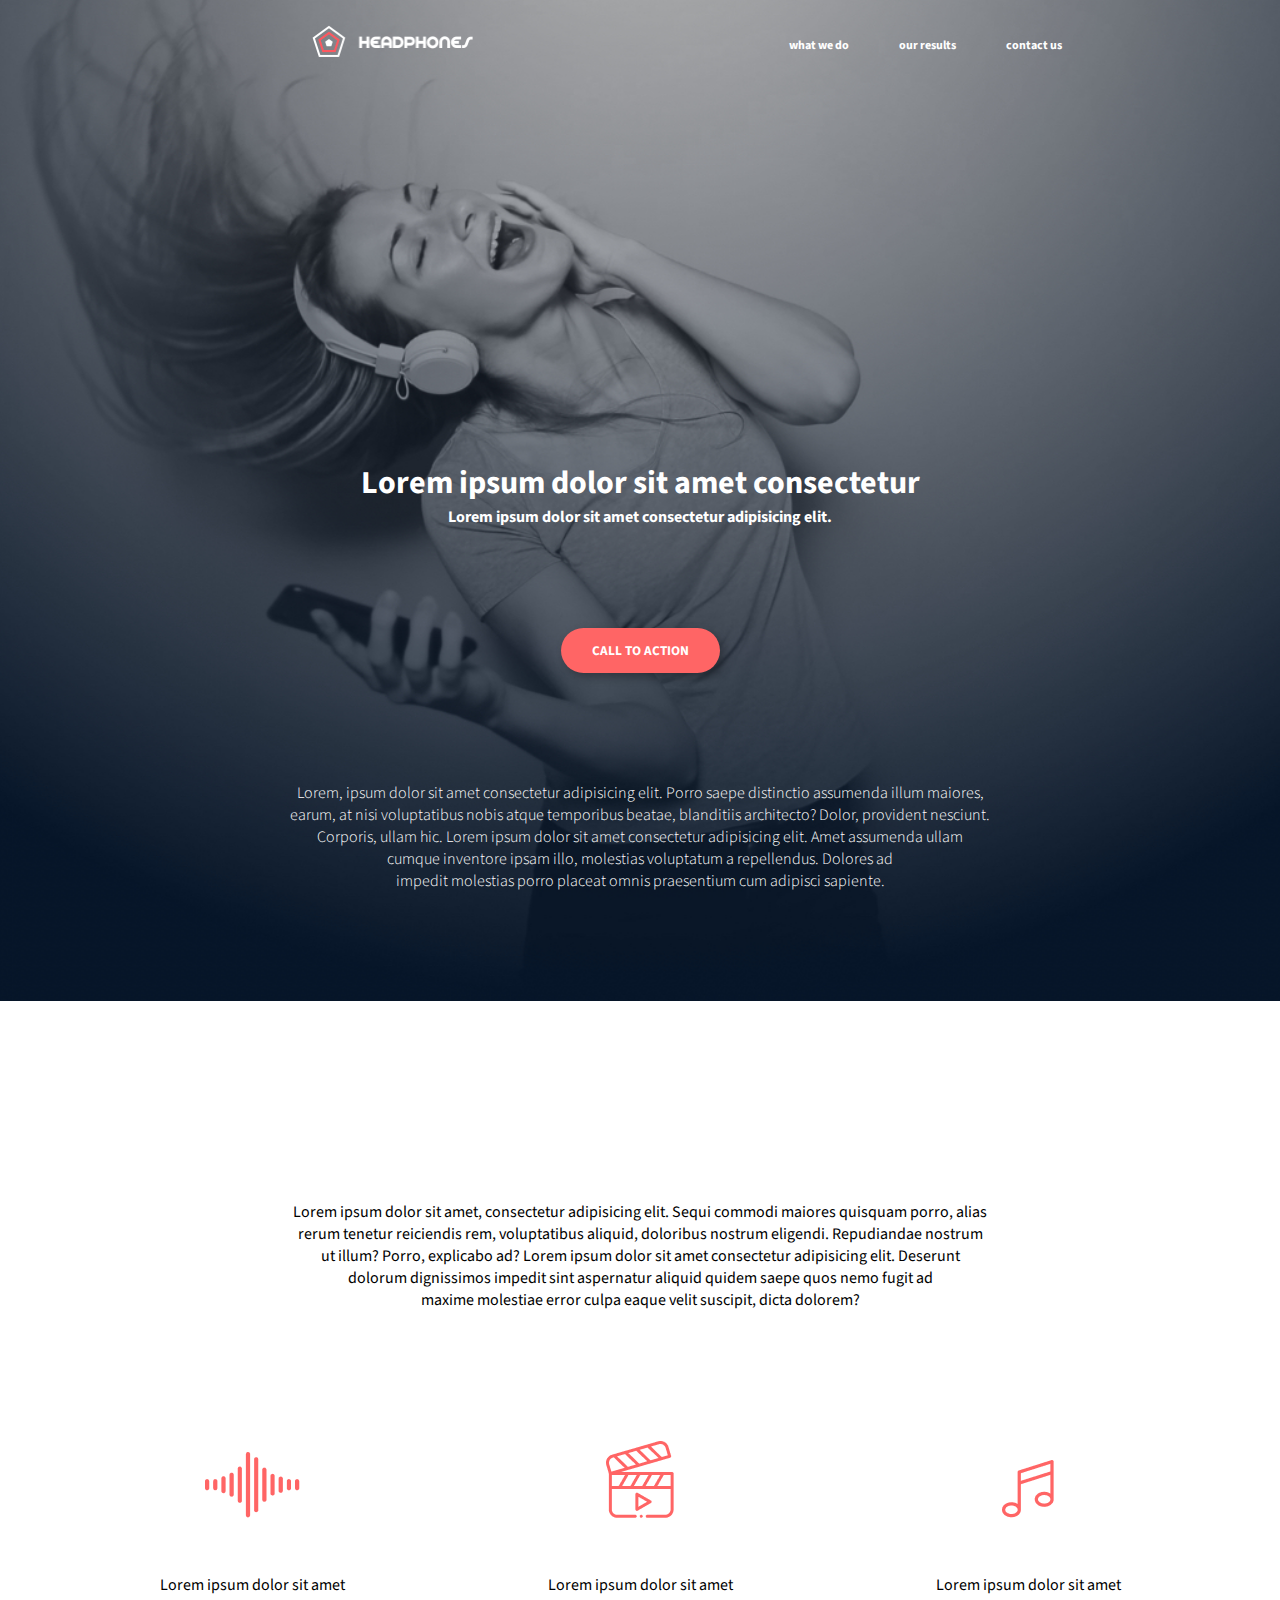
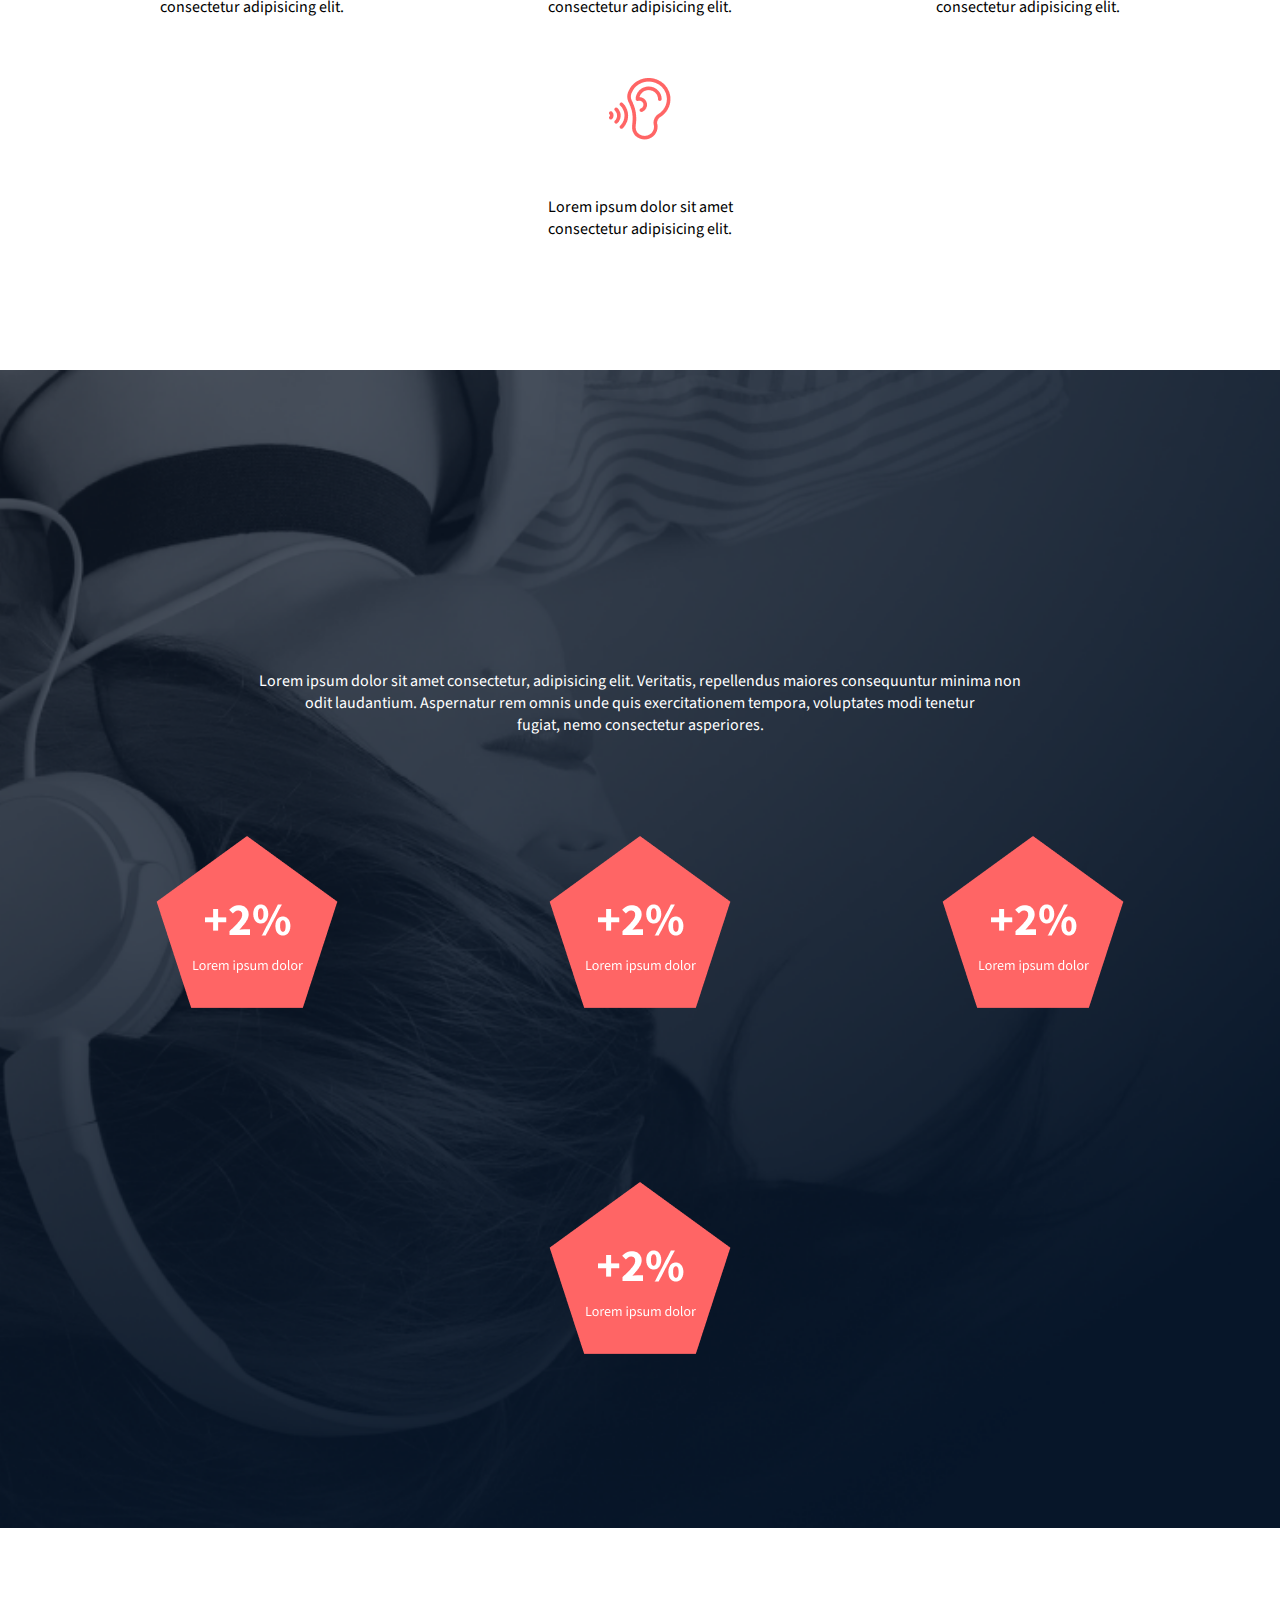
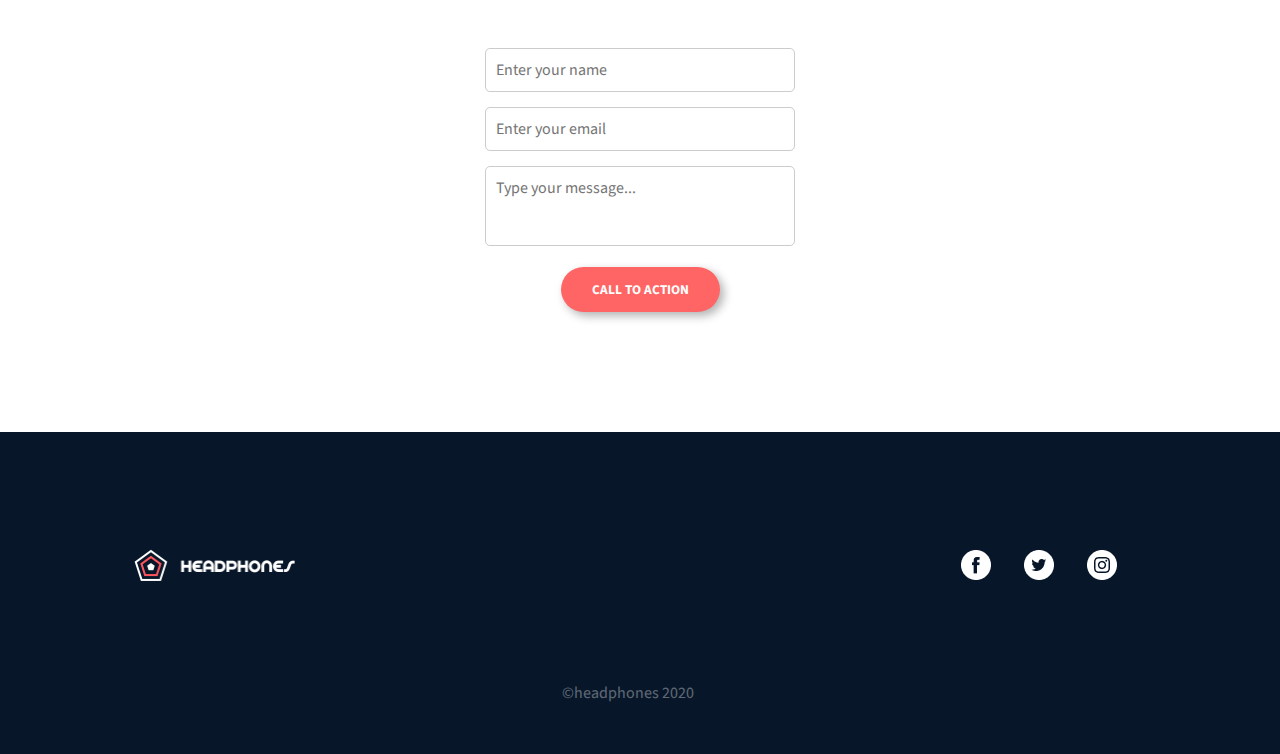
<file: headphones/index.html>
<!DOCTYPE html>
<html lang="en">
  <head>
    <meta charset="UTF-8" />
    <meta name="viewport" content="width=device-width, initial-scale=1.0" />

    <!-- css  -->
    <link rel="stylesheet" href="style.css" />

      <!-- google font  -->
      <link rel="preconnect" href="https://fonts.googleapis.com">
      <link rel="preconnect" href="https://fonts.gstatic.com" crossorigin>
      <link href="https://fonts.googleapis.com/css2?family=Source+Sans+3:ital,wght@0,200..900;1,200..900&display=swap" rel="stylesheet">

    <title>Headphones</title>
  </head>
  <body>
    <section class="container">
        <section class="first-section">
          <header>
            <nav class="nav-bar" tabindex="0">


                <a href=""> <img src="images/logo_headphones.png" alt="Headphones Logo" class="desktop-logo"> </a>
    
                <ul class="desktop-nav">
                    <li><a href="#">what we do</a></li>
                    <li><a href="#">our results</a></li>
                    <li><a href="#">contact us</a></li>
                </ul>

    
                <details>

                <summary>
                <img class="menu-btn" src="images/menu.png" alt="Menu Button ">
                <a href=""> <img src="images/logo_headphones.png" alt="Headphones Logo" class="mobile-logo"> </a>
            </summary>

                
                <ul class="mobile-nav">
                    <li><a href="#">what we do</a></li>
                    <li><a href="#">our results</a></li>
                    <li><a href="#">contact us</a></li>
                </ul>
            </details>
            


                

               
    
                
            </nav>
          </header>
      <main>
        <section>
            <div class="action">
                <h1>Lorem ipsum dolor sit amet consectetur</h1>
                <div>
                    <span>Lorem ipsum dolor sit amet consectetur adipisicing elit.</span>
                </div>
                <button>CALL TO ACTION</button>
                <div>
                    <p>Lorem, ipsum dolor sit amet consectetur adipisicing elit. Porro saepe distinctio assumenda illum maiores,<br> earum, at nisi voluptatibus nobis atque temporibus beatae, blanditiis architecto? Dolor, provident nesciunt. <br>Corporis, ullam hic. Lorem ipsum dolor sit amet consectetur adipisicing elit. Amet assumenda ullam <br>cumque inventore ipsam illo, molestias voluptatum a repellendus. Dolores ad <br>impedit molestias porro placeat omnis praesentium cum adipisci sapiente.</p>
                </div>
            </div>
            
        </section>
    </section>

    <section class="second-section">
                <div class="ss-content">
                    <div class="ss-text">
                    <p>Lorem ipsum dolor sit amet, consectetur adipisicing elit. Sequi commodi maiores quisquam porro, alias <br> rerum tenetur reiciendis rem, voluptatibus aliquid, doloribus nostrum eligendi. Repudiandae nostrum <br> ut illum? Porro, explicabo ad? Lorem ipsum dolor sit amet consectetur adipisicing elit. Deserunt <br> dolorum dignissimos impedit sint aspernatur aliquid quidem saepe quos nemo fugit ad <br> maxime molestiae error culpa eaque velit suscipit, dicta dolorem?</p>
                    </div>
                    <div>

                      
                      <div class="ss-icons">
                        <img src="images/sound-frecuency.png" alt="sound-frecuency icon">
                        <p>Lorem ipsum dolor sit amet <br> consectetur adipisicing elit.</p>
                      </div>

                  
                    <div class="ss-icons">
                      <img src="images/video.png" alt="video icon">
                      <p>Lorem ipsum dolor sit amet <br> consectetur adipisicing elit.</p>
                  </div>

                  <div class="ss-icons">
                    <img src="images/music.png" alt="music icon">
                    <p>Lorem ipsum dolor sit amet <br> consectetur adipisicing elit.</p>

                </div>
                      
                        <div class="ss-icons">
                            <img src="images/hearing.png" alt="hearing icon">
                      <p>Lorem ipsum dolor sit amet <br> consectetur adipisicing elit.</p>

                        </div>
                    </div>
                </div>
    </section>

    <section class="third-section">
        <div class="ts-content">
            <div class="ts-text">
                <p>Lorem ipsum dolor sit amet consectetur, adipisicing elit. Veritatis, repellendus maiores consequuntur minima non <br> 
                     odit laudantium. Aspernatur rem omnis unde quis exercitationem tempora, voluptates modi tenetur <br> fugiat, nemo consectetur asperiores.</p>
            </div>

            <div class="ts-icons">
                <img src="images/dot_1.png" alt="pentagon">
            </div>

            <div class="ts-icons">
                <img src="images/dot_1.png" alt="pentagon">
            </div>

            <div class="ts-icons">
                <img src="images/dot_1.png" alt="pentagon">
            </div>

            <div class="ts-icons">
                <img src="images/dot_1.png" alt="pentagon">
            </div>
        </div>

    </section>

    <section class="fourth-section">
        <div class="fs-content">
            <div class="form-container">
                <form>
                    <label for="name"></label>
                    <input type="text" id="name" placeholder="Enter your name" required>

                    <label for="email"></label>
                    <input type="email" id="email" placeholder="Enter your email" required>
        
                    <label for="message"></label>
                    <textarea id="message" placeholder="Type your message..." required></textarea>
        
                    <button type="submit">CALL TO ACTION</button>
                </form>
            </div>
        </div>
    </section>

    <footer class="fifth-section">
        <div class="fts-content">
        <div class="footer-left">
            <img  src="images/logo_headphones.png" alt="logo" class="footer-logo">
            <img src="images/logo.png" alt="logo" class="mobile-image">
        </div>

        <div class="footer-center">
            <p>©headphones 2020</p>
        </div>

        <div class="footer-right">
            <img src="images/Facebook_White.png" alt="facebook_icon">
            <img src="images/twitter.png" alt="twitter_icon">
            <img src="images/instagram.png" alt="instagram_icon">
        </div>

        <div class="mobile-text">
            <p>©headphones 2020</p>
        </div>
    </div>
    </footer>
      </main>
    </section>
  </body>
</html>
</file>
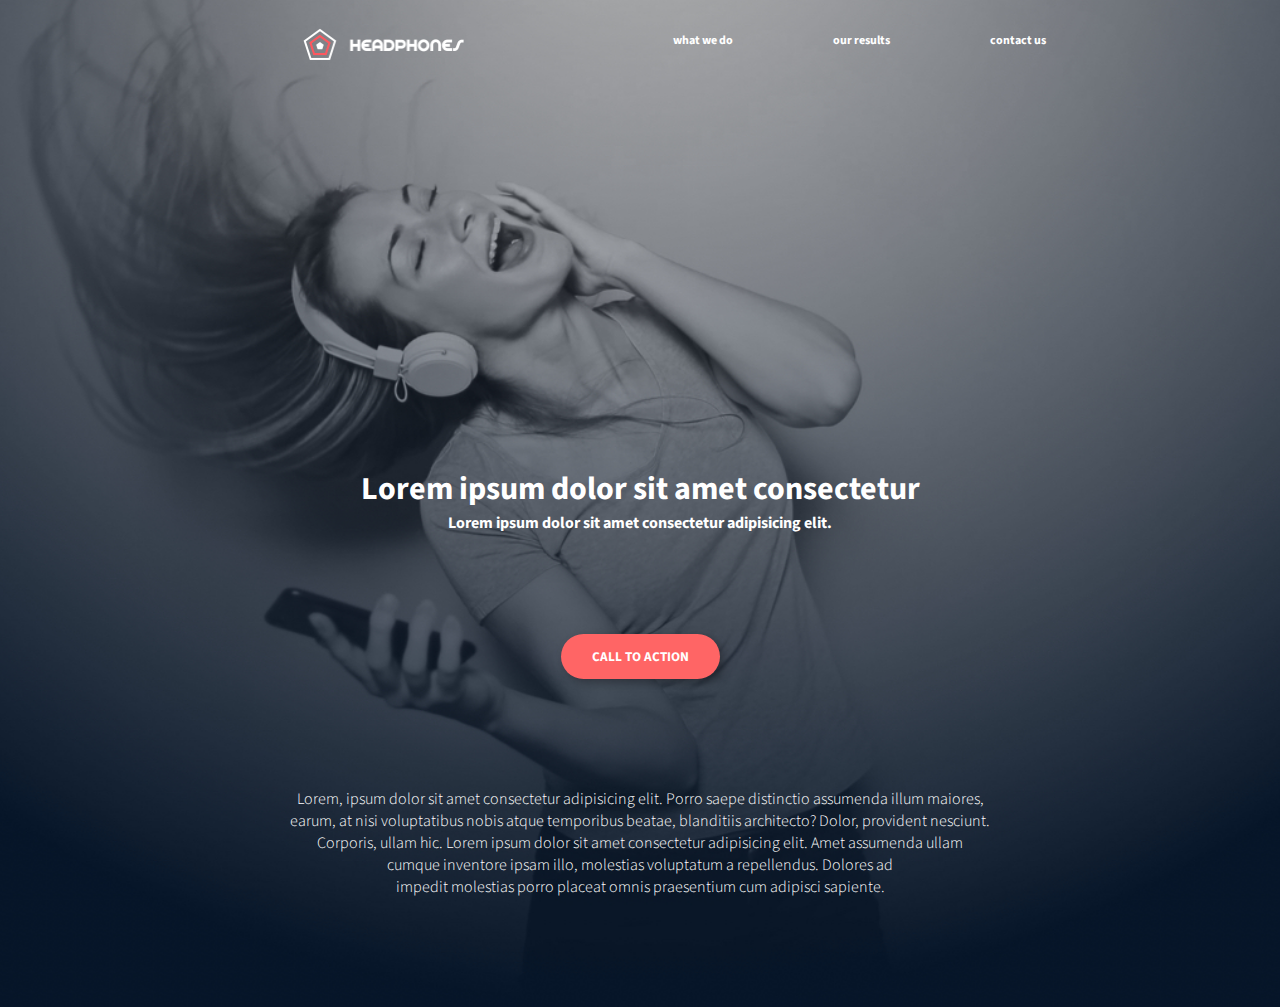
<file: headphones/0-index.html>
<!DOCTYPE html>
<html lang="en">
  <head>
    <meta charset="UTF-8" />
    <meta name="viewport" content="width=device-width, initial-scale=1.0" />

    <!-- css  -->
    <link rel="stylesheet" href="0-style.css" />

      <!-- google font  -->
      <link rel="preconnect" href="https://fonts.googleapis.com">
      <link rel="preconnect" href="https://fonts.gstatic.com" crossorigin>
      <link href="https://fonts.googleapis.com/css2?family=Source+Sans+3:ital,wght@0,200..900;1,200..900&display=swap" rel="stylesheet">

    <title>Headphones</title>
  </head>
  <body>
    <section class="container">
      <section class="first-section">
        <header>
          <nav class="nav-bar" tabindex="0">
  
              <details>

              <summary>
              <img class="menu-btn" src="images/menu.png" alt="Menu Button ">
              <a href=""> <img src="images/logo_headphones.png" alt="Headphones Logo" class="mobile-logo"> </a>
          </summary>

              
              <ul class="mobile-nav">
                  <li><a href="#">what we do</a></li>
                  <li><a href="#">our results</a></li>
                  <li><a href="#">contact us</a></li>
              </ul>
          </details>
          


              <a href=""> <img src="images/logo_headphones.png" alt="Headphones Logo" class="desktop-logo"> </a>
  
              <ul class="desktop-nav">
                  <li><a href="#">what we do</a></li>
                  <li><a href="#">our results</a></li>
                  <li><a href="#">contact us</a></li>
              </ul>

             
  
              
          </nav>
        </header>
    <main>
      <section>
          <div class="action">
              <h1>Lorem ipsum dolor sit amet consectetur</h1>
              <div>
                  <span>Lorem ipsum dolor sit amet consectetur adipisicing elit.</span>
              </div>
              <button>CALL TO ACTION</button>
              <div>
                  <p>Lorem, ipsum dolor sit amet consectetur adipisicing elit. Porro saepe distinctio assumenda illum maiores,<br> earum, at nisi voluptatibus nobis atque temporibus beatae, blanditiis architecto? Dolor, provident nesciunt. <br>Corporis, ullam hic. Lorem ipsum dolor sit amet consectetur adipisicing elit. Amet assumenda ullam <br>cumque inventore ipsam illo, molestias voluptatum a repellendus. Dolores ad <br>impedit molestias porro placeat omnis praesentium cum adipisci sapiente.</p>
              </div>
          </div>
          
      </section>
  </section>
  </body>
</html>
</file>
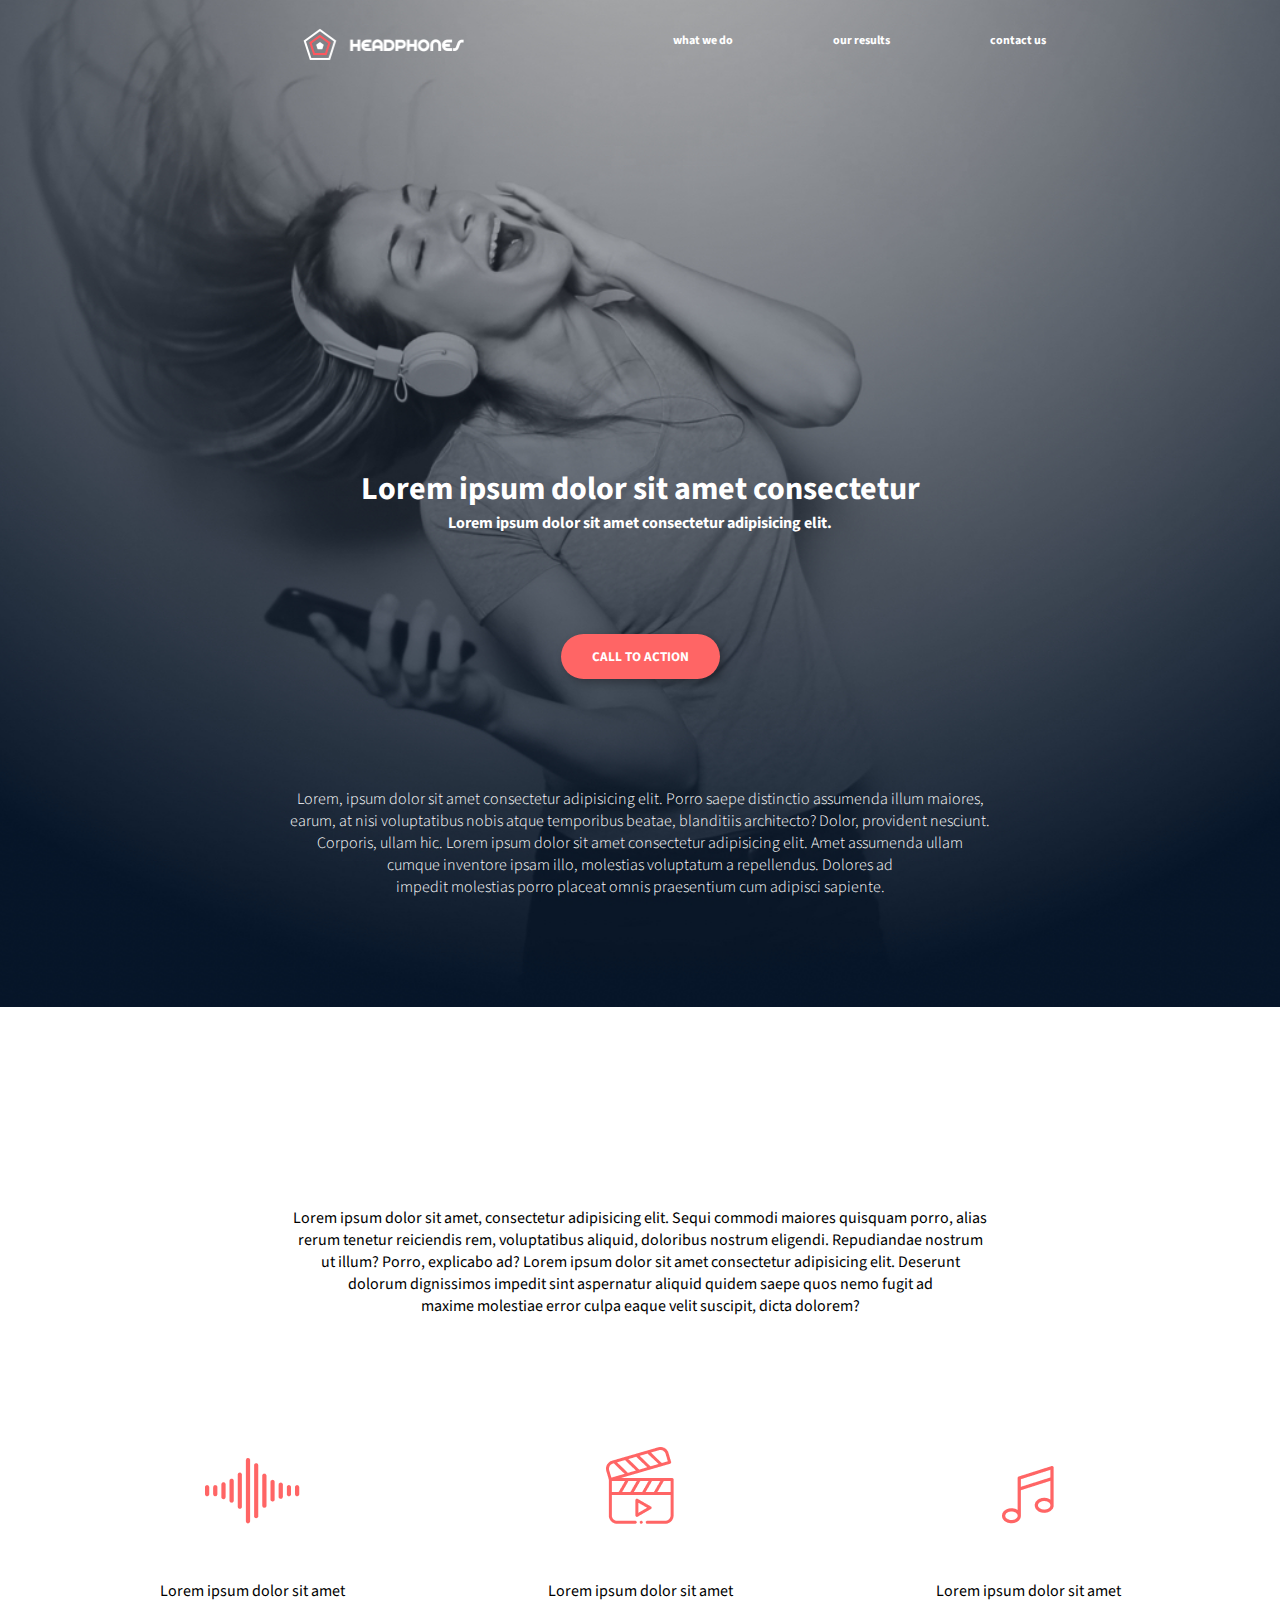
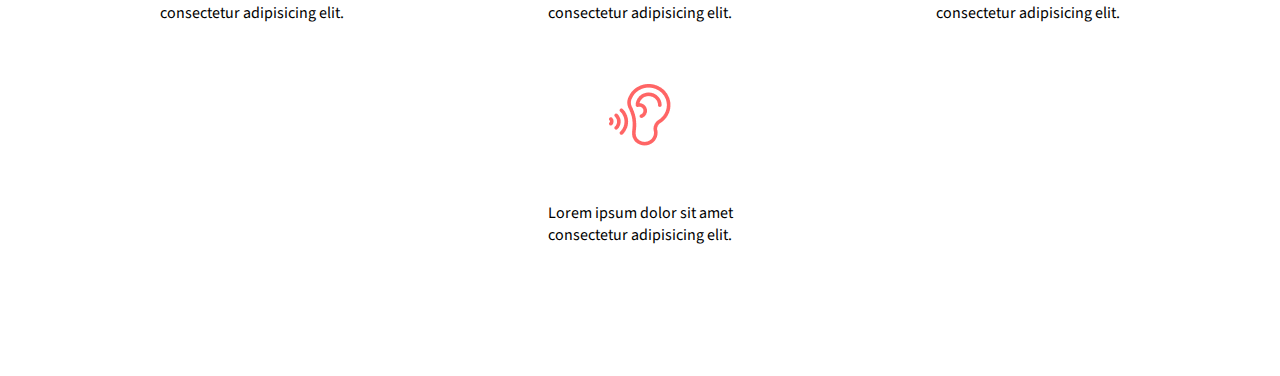
<file: headphones/1-index.html>
<!DOCTYPE html>
<html lang="en">
  <head>
    <meta charset="UTF-8" />
    <meta name="viewport" content="width=device-width, initial-scale=1.0" />

    <!-- css  -->
    <link rel="stylesheet" href="1-style.css" />

      <!-- google font  -->
      <link rel="preconnect" href="https://fonts.googleapis.com">
      <link rel="preconnect" href="https://fonts.gstatic.com" crossorigin>
      <link href="https://fonts.googleapis.com/css2?family=Source+Sans+3:ital,wght@0,200..900;1,200..900&display=swap" rel="stylesheet">

    <title>Headphones</title>
  </head>
  <body>
    <section class="container">
      <section class="first-section">
        <header>
          <nav class="nav-bar" tabindex="0">
  
              <details>

              <summary>
              <img class="menu-btn" src="images/menu.png" alt="Menu Button ">
              <a href=""> <img src="images/logo_headphones.png" alt="Headphones Logo" class="mobile-logo"> </a>
          </summary>

              
              <ul class="mobile-nav">
                  <li><a href="#">what we do</a></li>
                  <li><a href="#">our results</a></li>
                  <li><a href="#">contact us</a></li>
              </ul>
          </details>
          


              <a href=""> <img src="images/logo_headphones.png" alt="Headphones Logo" class="desktop-logo"> </a>
  
              <ul class="desktop-nav">
                  <li><a href="#">what we do</a></li>
                  <li><a href="#">our results</a></li>
                  <li><a href="#">contact us</a></li>
              </ul>

             
  
              
          </nav>
        </header>
    <main>
      <section>
          <div class="action">
              <h1>Lorem ipsum dolor sit amet consectetur</h1>
              <div>
                  <span>Lorem ipsum dolor sit amet consectetur adipisicing elit.</span>
              </div>
              <button>CALL TO ACTION</button>
              <div>
                  <p>Lorem, ipsum dolor sit amet consectetur adipisicing elit. Porro saepe distinctio assumenda illum maiores,<br> earum, at nisi voluptatibus nobis atque temporibus beatae, blanditiis architecto? Dolor, provident nesciunt. <br>Corporis, ullam hic. Lorem ipsum dolor sit amet consectetur adipisicing elit. Amet assumenda ullam <br>cumque inventore ipsam illo, molestias voluptatum a repellendus. Dolores ad <br>impedit molestias porro placeat omnis praesentium cum adipisci sapiente.</p>
              </div>
          </div>
          
      </section>
  </section>

  <section class="second-section">
              <div class="ss-content">
                  <div class="ss-text">
                  <p>Lorem ipsum dolor sit amet, consectetur adipisicing elit. Sequi commodi maiores quisquam porro, alias <br> rerum tenetur reiciendis rem, voluptatibus aliquid, doloribus nostrum eligendi. Repudiandae nostrum <br> ut illum? Porro, explicabo ad? Lorem ipsum dolor sit amet consectetur adipisicing elit. Deserunt <br> dolorum dignissimos impedit sint aspernatur aliquid quidem saepe quos nemo fugit ad <br> maxime molestiae error culpa eaque velit suscipit, dicta dolorem?</p>
                  </div>
                  <div>

                    
                    <div class="ss-icons">
                      <img src="images/sound-frecuency.png" alt="sound-frecuency icon">
                      <p>Lorem ipsum dolor sit amet <br> consectetur adipisicing elit.</p>
                    </div>

                
                  <div class="ss-icons">
                    <img src="images/video.png" alt="video icon">
                    <p>Lorem ipsum dolor sit amet <br> consectetur adipisicing elit.</p>
                </div>

                <div class="ss-icons">
                  <img src="images/music.png" alt="music icon">
                  <p>Lorem ipsum dolor sit amet <br> consectetur adipisicing elit.</p>

              </div>
                    
                      <div class="ss-icons">
                          <img src="images/hearing.png" alt="hearing icon">
                    <p>Lorem ipsum dolor sit amet <br> consectetur adipisicing elit.</p>

                      </div>
                  </div>
              </div>
  </section>
    </section>
  </body>
</html>
</file>
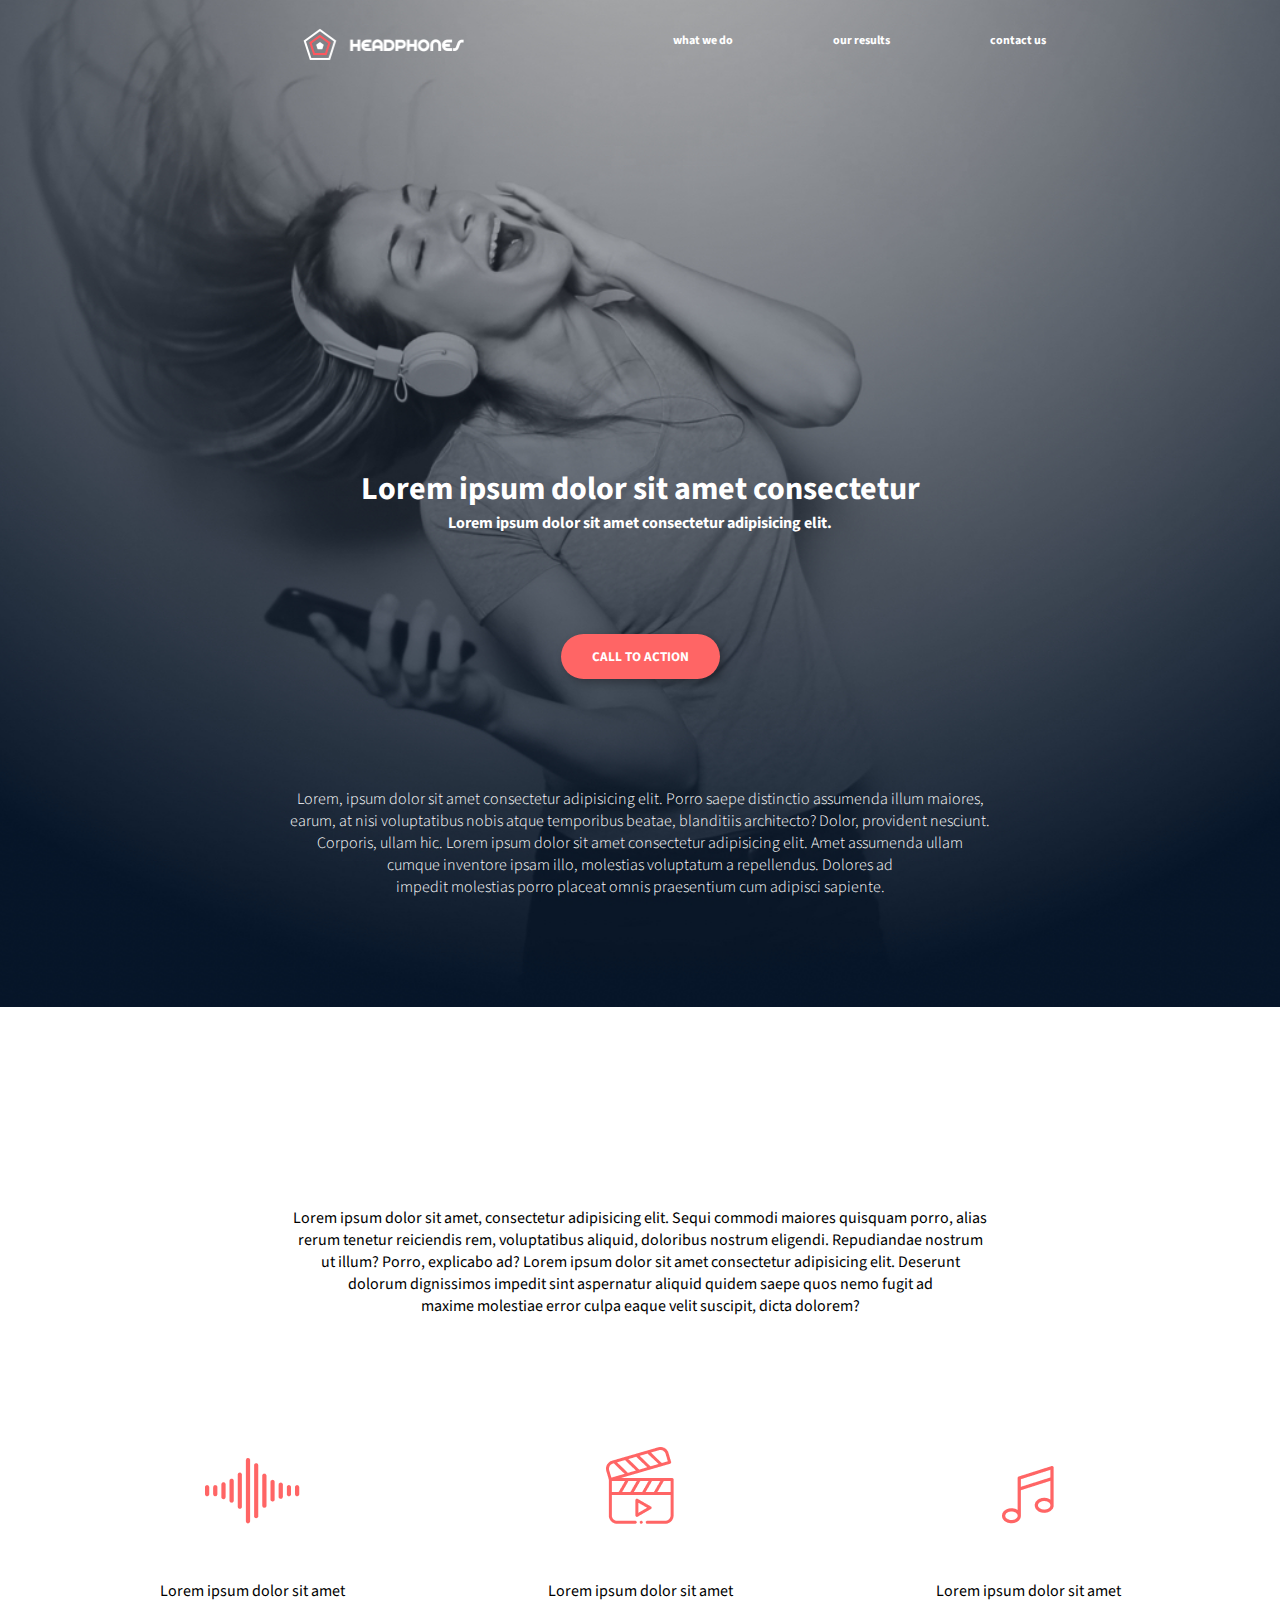
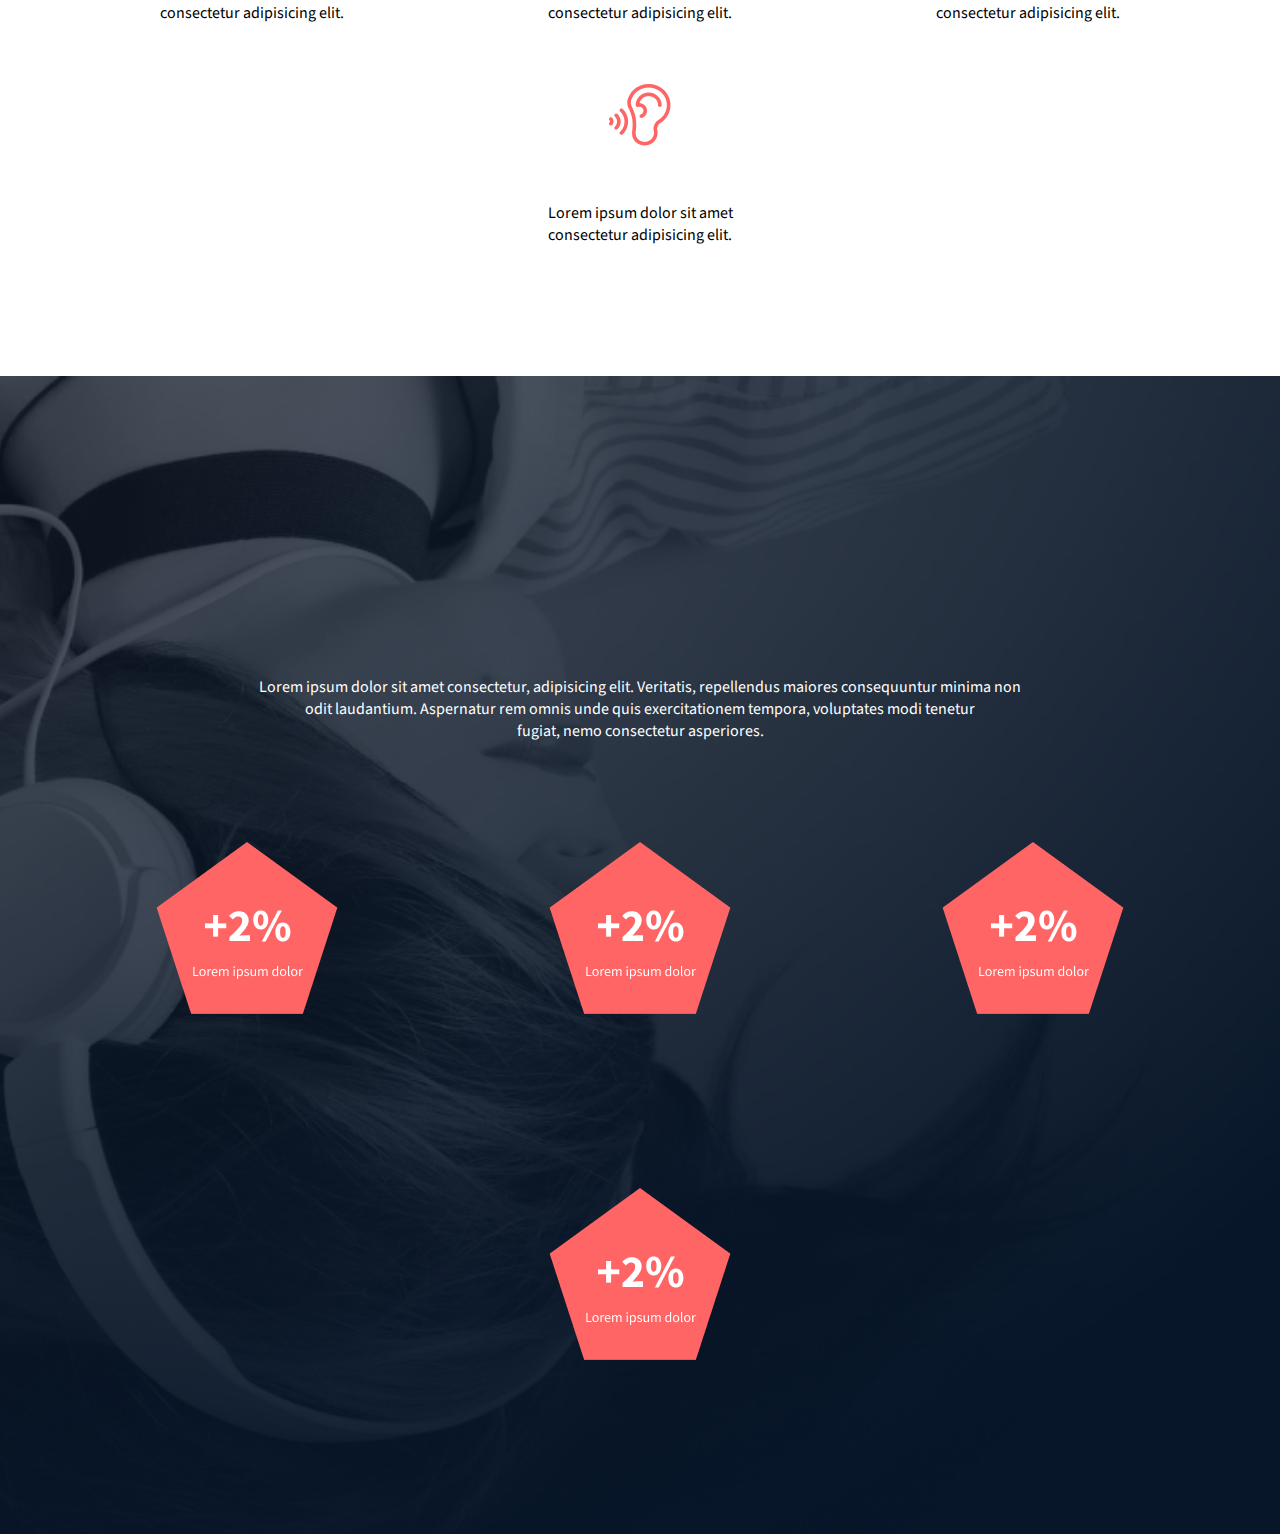
<file: headphones/2-index.html>
<!DOCTYPE html>
<html lang="en">
  <head>
    <meta charset="UTF-8" />
    <meta name="viewport" content="width=device-width, initial-scale=1.0" />

    <!-- css  -->
    <link rel="stylesheet" href="2-style.css" />

      <!-- google font  -->
      <link rel="preconnect" href="https://fonts.googleapis.com">
      <link rel="preconnect" href="https://fonts.gstatic.com" crossorigin>
      <link href="https://fonts.googleapis.com/css2?family=Source+Sans+3:ital,wght@0,200..900;1,200..900&display=swap" rel="stylesheet">

    <title>Headphones</title>
  </head>
  <body>
    <section class="container">
        <section class="first-section">
          <header>
            <nav class="nav-bar" tabindex="0">
    
                <details>

                <summary>
                <img class="menu-btn" src="images/menu.png" alt="Menu Button ">
                <a href=""> <img src="images/logo_headphones.png" alt="Headphones Logo" class="mobile-logo"> </a>
            </summary>

                
                <ul class="mobile-nav">
                    <li><a href="#">what we do</a></li>
                    <li><a href="#">our results</a></li>
                    <li><a href="#">contact us</a></li>
                </ul>
            </details>
            


                <a href=""> <img src="images/logo_headphones.png" alt="Headphones Logo" class="desktop-logo"> </a>
    
                <ul class="desktop-nav">
                    <li><a href="#">what we do</a></li>
                    <li><a href="#">our results</a></li>
                    <li><a href="#">contact us</a></li>
                </ul>

               
    
                
            </nav>
          </header>
      <main>
        <section>
            <div class="action">
                <h1>Lorem ipsum dolor sit amet consectetur</h1>
                <div>
                    <span>Lorem ipsum dolor sit amet consectetur adipisicing elit.</span>
                </div>
                <button>CALL TO ACTION</button>
                <div>
                    <p>Lorem, ipsum dolor sit amet consectetur adipisicing elit. Porro saepe distinctio assumenda illum maiores,<br> earum, at nisi voluptatibus nobis atque temporibus beatae, blanditiis architecto? Dolor, provident nesciunt. <br>Corporis, ullam hic. Lorem ipsum dolor sit amet consectetur adipisicing elit. Amet assumenda ullam <br>cumque inventore ipsam illo, molestias voluptatum a repellendus. Dolores ad <br>impedit molestias porro placeat omnis praesentium cum adipisci sapiente.</p>
                </div>
            </div>
            
        </section>
    </section>

    <section class="second-section">
                <div class="ss-content">
                    <div class="ss-text">
                    <p>Lorem ipsum dolor sit amet, consectetur adipisicing elit. Sequi commodi maiores quisquam porro, alias <br> rerum tenetur reiciendis rem, voluptatibus aliquid, doloribus nostrum eligendi. Repudiandae nostrum <br> ut illum? Porro, explicabo ad? Lorem ipsum dolor sit amet consectetur adipisicing elit. Deserunt <br> dolorum dignissimos impedit sint aspernatur aliquid quidem saepe quos nemo fugit ad <br> maxime molestiae error culpa eaque velit suscipit, dicta dolorem?</p>
                    </div>
                    <div>

                      
                      <div class="ss-icons">
                        <img src="images/sound-frecuency.png" alt="sound-frecuency icon">
                        <p>Lorem ipsum dolor sit amet <br> consectetur adipisicing elit.</p>
                      </div>

                  
                    <div class="ss-icons">
                      <img src="images/video.png" alt="video icon">
                      <p>Lorem ipsum dolor sit amet <br> consectetur adipisicing elit.</p>
                  </div>

                  <div class="ss-icons">
                    <img src="images/music.png" alt="music icon">
                    <p>Lorem ipsum dolor sit amet <br> consectetur adipisicing elit.</p>

                </div>
                      
                        <div class="ss-icons">
                            <img src="images/hearing.png" alt="hearing icon">
                      <p>Lorem ipsum dolor sit amet <br> consectetur adipisicing elit.</p>

                        </div>
                    </div>
                </div>
    </section>

    <section class="third-section">
        <div class="ts-content">
            <div class="ts-text">
                <p>Lorem ipsum dolor sit amet consectetur, adipisicing elit. Veritatis, repellendus maiores consequuntur minima non <br> 
                     odit laudantium. Aspernatur rem omnis unde quis exercitationem tempora, voluptates modi tenetur <br> fugiat, nemo consectetur asperiores.</p>
            </div>

            <div class="ts-icons">
                <img src="images/dot_1.png" alt="pentagon">
            </div>

            <div class="ts-icons">
                <img src="images/dot_1.png" alt="pentagon">
            </div>

            <div class="ts-icons">
                <img src="images/dot_1.png" alt="pentagon">
            </div>

            <div class="ts-icons">
                <img src="images/dot_1.png" alt="pentagon">
            </div>
        </div>

    </section>
      </main>
    </section>
  </body>
</html>
</file>
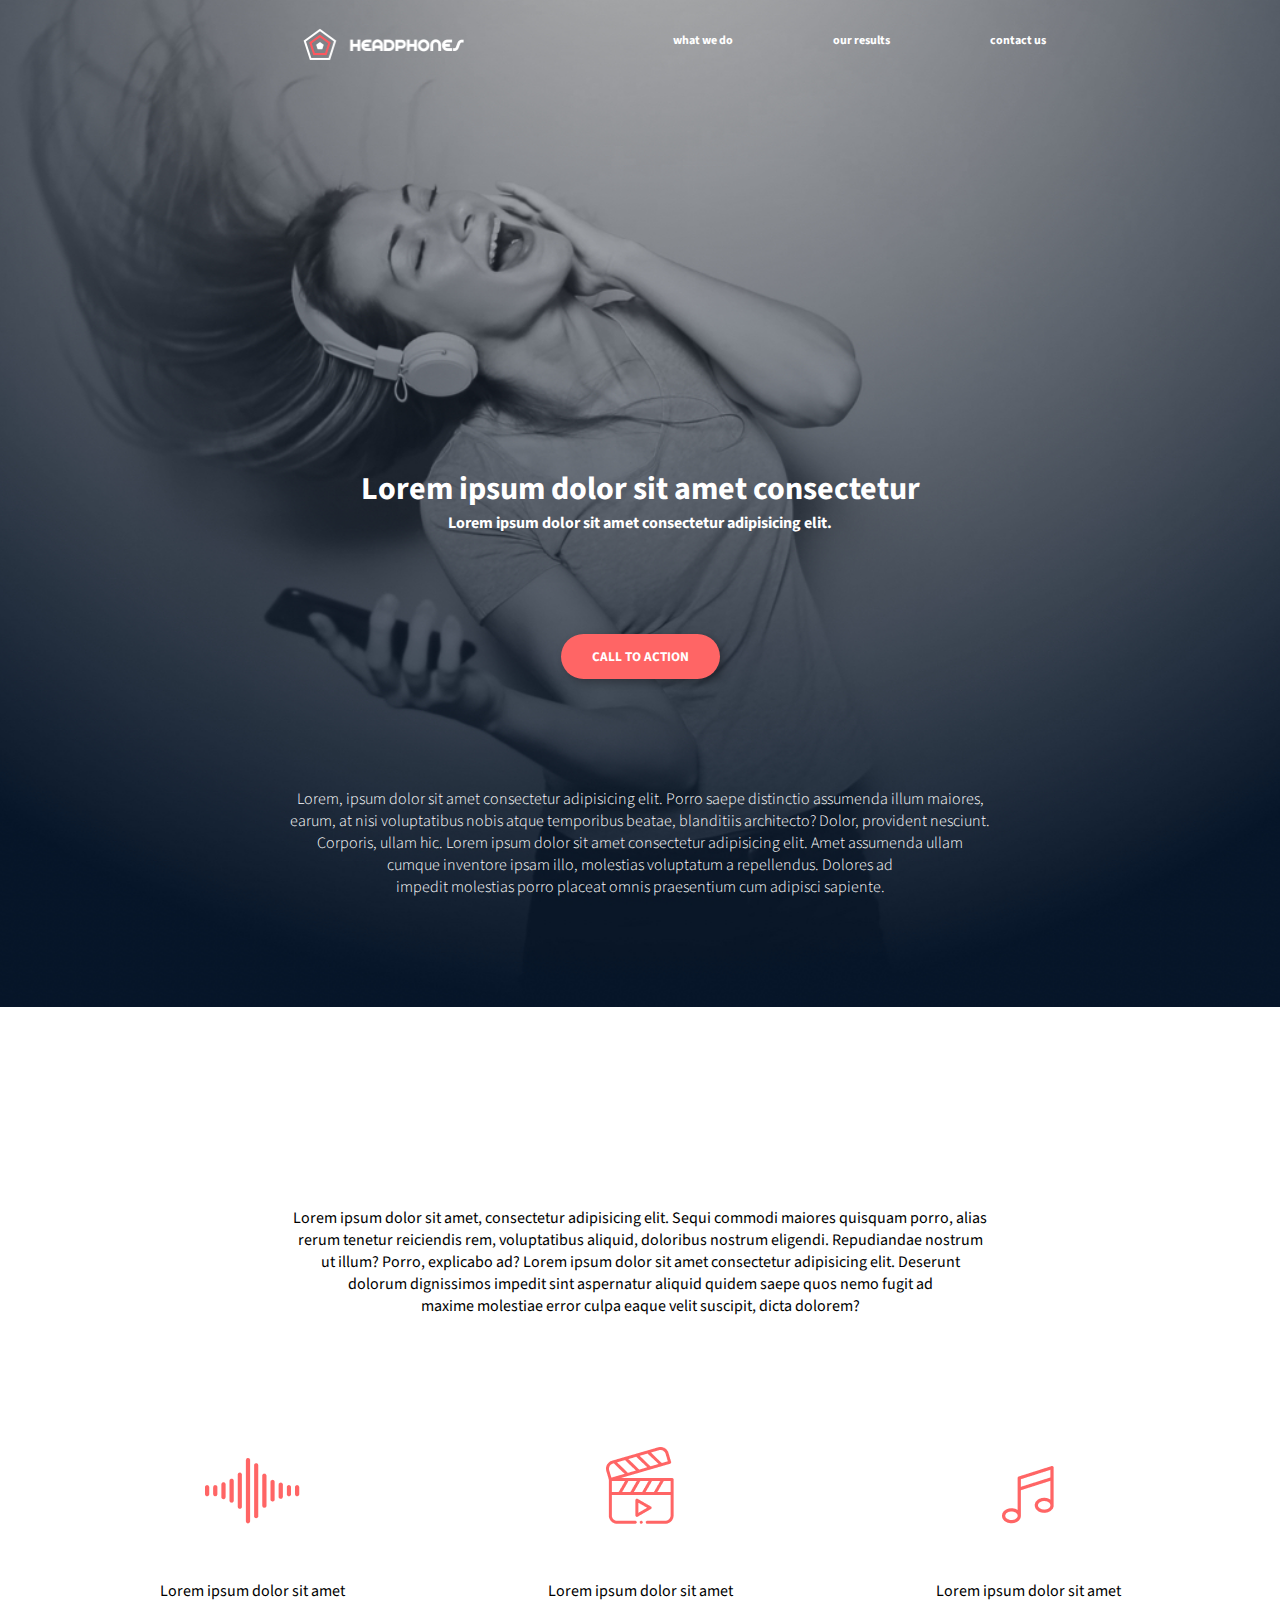
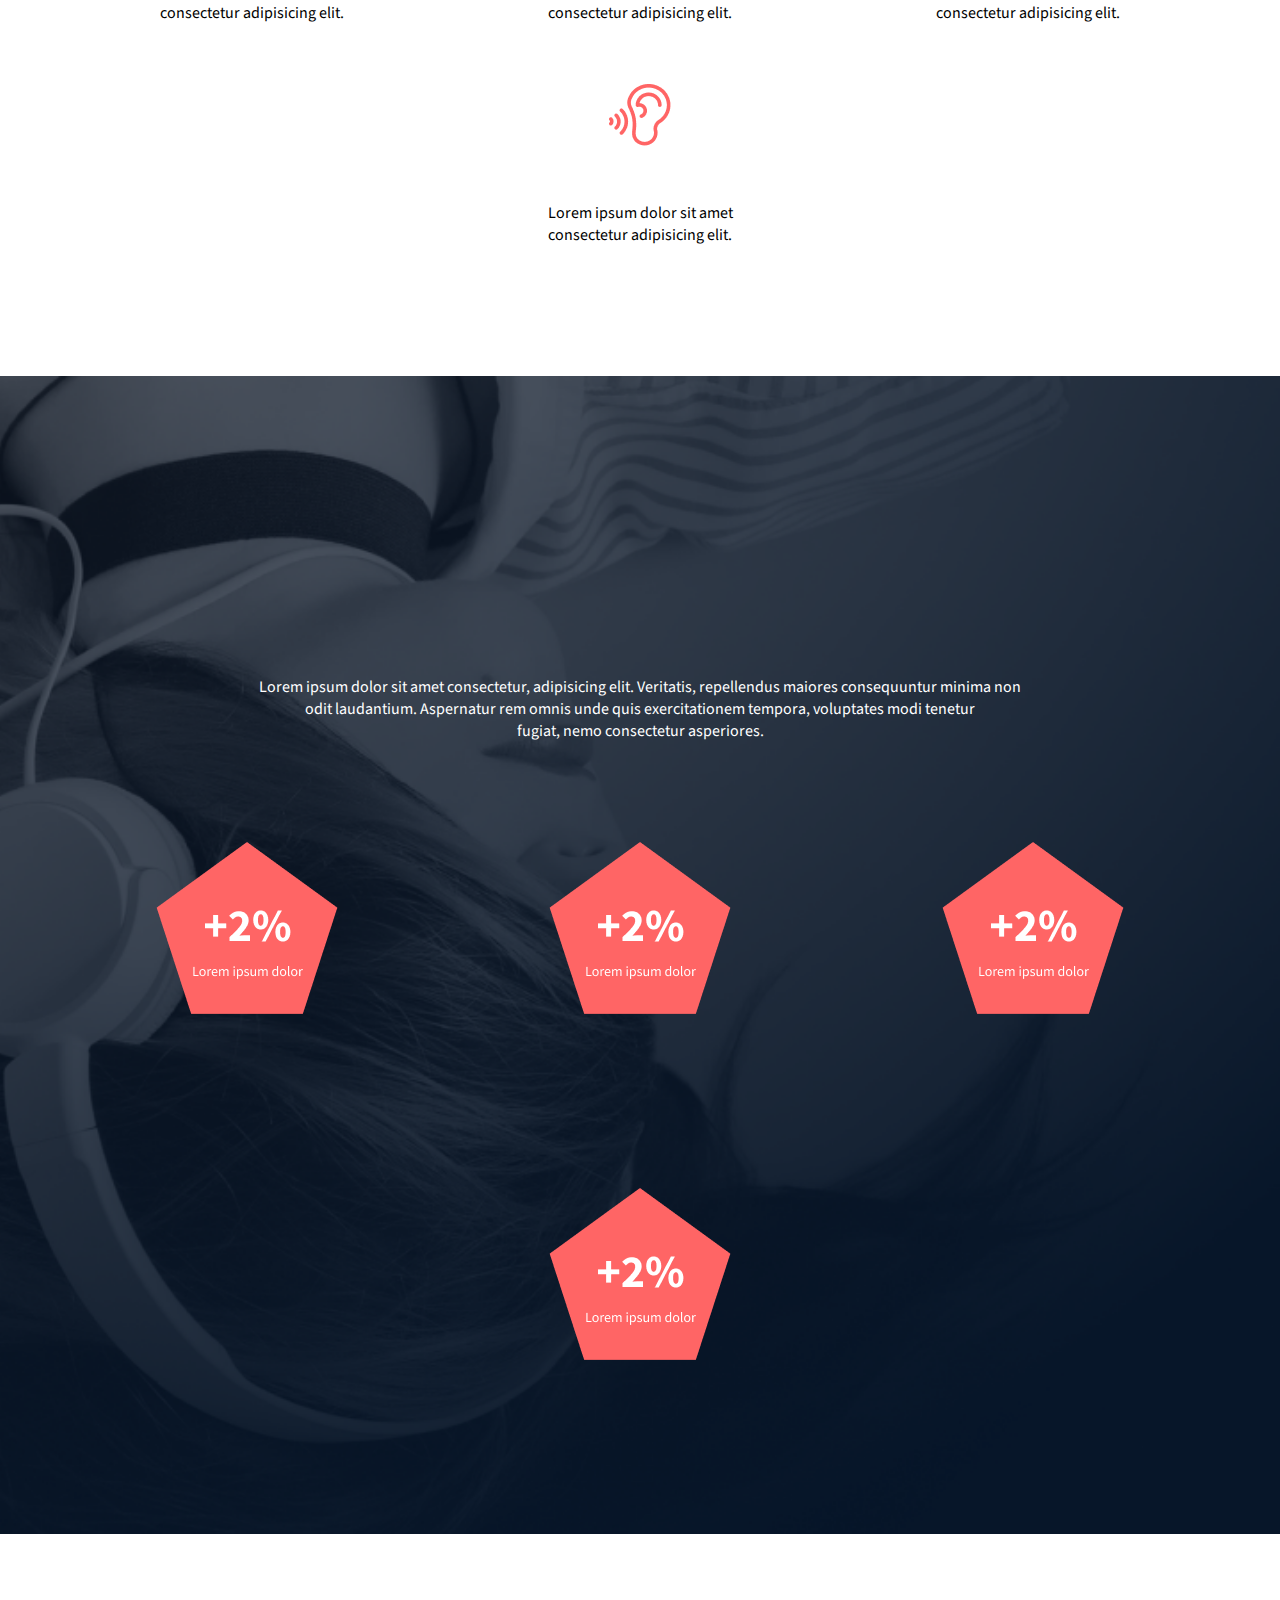
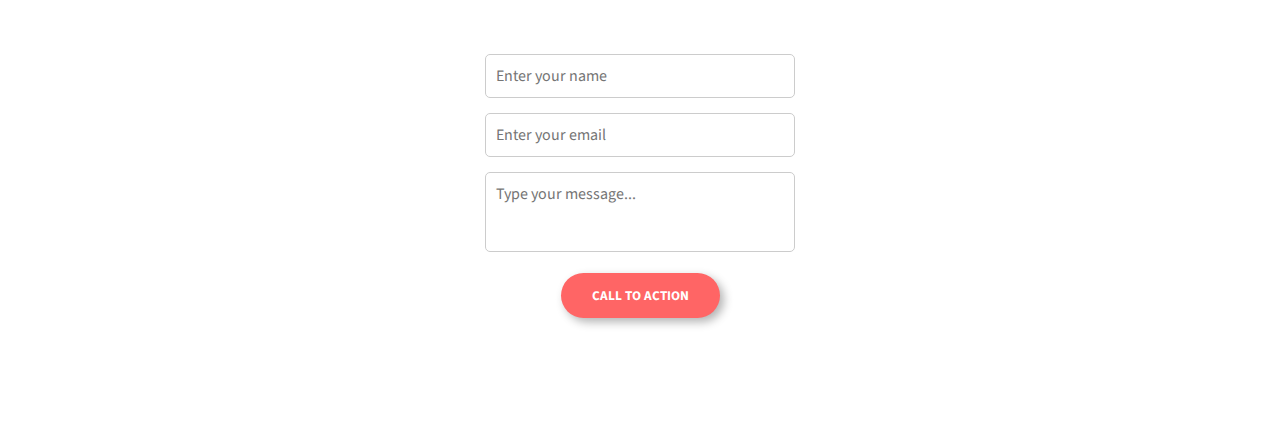
<file: headphones/3-index.html>
<!DOCTYPE html>
<html lang="en">
  <head>
    <meta charset="UTF-8" />
    <meta name="viewport" content="width=device-width, initial-scale=1.0" />

    <!-- css  -->
    <link rel="stylesheet" href="3-style.css" />

      <!-- google font  -->
      <link rel="preconnect" href="https://fonts.googleapis.com">
      <link rel="preconnect" href="https://fonts.gstatic.com" crossorigin>
      <link href="https://fonts.googleapis.com/css2?family=Source+Sans+3:ital,wght@0,200..900;1,200..900&display=swap" rel="stylesheet">

    <title>Headphones</title>
  </head>
  <body>
    <section class="container">
        <section class="first-section">
          <header>
            <nav class="nav-bar" tabindex="0">
    
                <details>

                <summary>
                <img class="menu-btn" src="images/menu.png" alt="Menu Button ">
                <a href=""> <img src="images/logo_headphones.png" alt="Headphones Logo" class="mobile-logo"> </a>
            </summary>

                
                <ul class="mobile-nav">
                    <li><a href="#">what we do</a></li>
                    <li><a href="#">our results</a></li>
                    <li><a href="#">contact us</a></li>
                </ul>
            </details>
            


                <a href=""> <img src="images/logo_headphones.png" alt="Headphones Logo" class="desktop-logo"> </a>
    
                <ul class="desktop-nav">
                    <li><a href="#">what we do</a></li>
                    <li><a href="#">our results</a></li>
                    <li><a href="#">contact us</a></li>
                </ul>

               
    
                
            </nav>
          </header>
      <main>
        <section>
            <div class="action">
                <h1>Lorem ipsum dolor sit amet consectetur</h1>
                <div>
                    <span>Lorem ipsum dolor sit amet consectetur adipisicing elit.</span>
                </div>
                <button>CALL TO ACTION</button>
                <div>
                    <p>Lorem, ipsum dolor sit amet consectetur adipisicing elit. Porro saepe distinctio assumenda illum maiores,<br> earum, at nisi voluptatibus nobis atque temporibus beatae, blanditiis architecto? Dolor, provident nesciunt. <br>Corporis, ullam hic. Lorem ipsum dolor sit amet consectetur adipisicing elit. Amet assumenda ullam <br>cumque inventore ipsam illo, molestias voluptatum a repellendus. Dolores ad <br>impedit molestias porro placeat omnis praesentium cum adipisci sapiente.</p>
                </div>
            </div>
            
        </section>
    </section>

    <section class="second-section">
                <div class="ss-content">
                    <div class="ss-text">
                    <p>Lorem ipsum dolor sit amet, consectetur adipisicing elit. Sequi commodi maiores quisquam porro, alias <br> rerum tenetur reiciendis rem, voluptatibus aliquid, doloribus nostrum eligendi. Repudiandae nostrum <br> ut illum? Porro, explicabo ad? Lorem ipsum dolor sit amet consectetur adipisicing elit. Deserunt <br> dolorum dignissimos impedit sint aspernatur aliquid quidem saepe quos nemo fugit ad <br> maxime molestiae error culpa eaque velit suscipit, dicta dolorem?</p>
                    </div>
                    <div>

                      
                      <div class="ss-icons">
                        <img src="images/sound-frecuency.png" alt="sound-frecuency icon">
                        <p>Lorem ipsum dolor sit amet <br> consectetur adipisicing elit.</p>
                      </div>

                  
                    <div class="ss-icons">
                      <img src="images/video.png" alt="video icon">
                      <p>Lorem ipsum dolor sit amet <br> consectetur adipisicing elit.</p>
                  </div>

                  <div class="ss-icons">
                    <img src="images/music.png" alt="music icon">
                    <p>Lorem ipsum dolor sit amet <br> consectetur adipisicing elit.</p>

                </div>
                      
                        <div class="ss-icons">
                            <img src="images/hearing.png" alt="hearing icon">
                      <p>Lorem ipsum dolor sit amet <br> consectetur adipisicing elit.</p>

                        </div>
                    </div>
                </div>
    </section>

    <section class="third-section">
        <div class="ts-content">
            <div class="ts-text">
                <p>Lorem ipsum dolor sit amet consectetur, adipisicing elit. Veritatis, repellendus maiores consequuntur minima non <br> 
                     odit laudantium. Aspernatur rem omnis unde quis exercitationem tempora, voluptates modi tenetur <br> fugiat, nemo consectetur asperiores.</p>
            </div>

            <div class="ts-icons">
                <img src="images/dot_1.png" alt="pentagon">
            </div>

            <div class="ts-icons">
                <img src="images/dot_1.png" alt="pentagon">
            </div>

            <div class="ts-icons">
                <img src="images/dot_1.png" alt="pentagon">
            </div>

            <div class="ts-icons">
                <img src="images/dot_1.png" alt="pentagon">
            </div>
        </div>

    </section>

    <section class="fourth-section">
        <div class="fs-content">
            <div class="form-container">
                <form>
                    <label for="name"></label>
                    <input type="text" id="name" placeholder="Enter your name" required>

                    <label for="email"></label>
                    <input type="email" id="email" placeholder="Enter your email" required>
        
                    <label for="message"></label>
                    <textarea id="message" placeholder="Type your message..." required></textarea>
        
                    <button type="submit">CALL TO ACTION</button>
                </form>
            </div>
        </div>
    </section>
      </main>
    </section>
  </body>
</html>
</file>
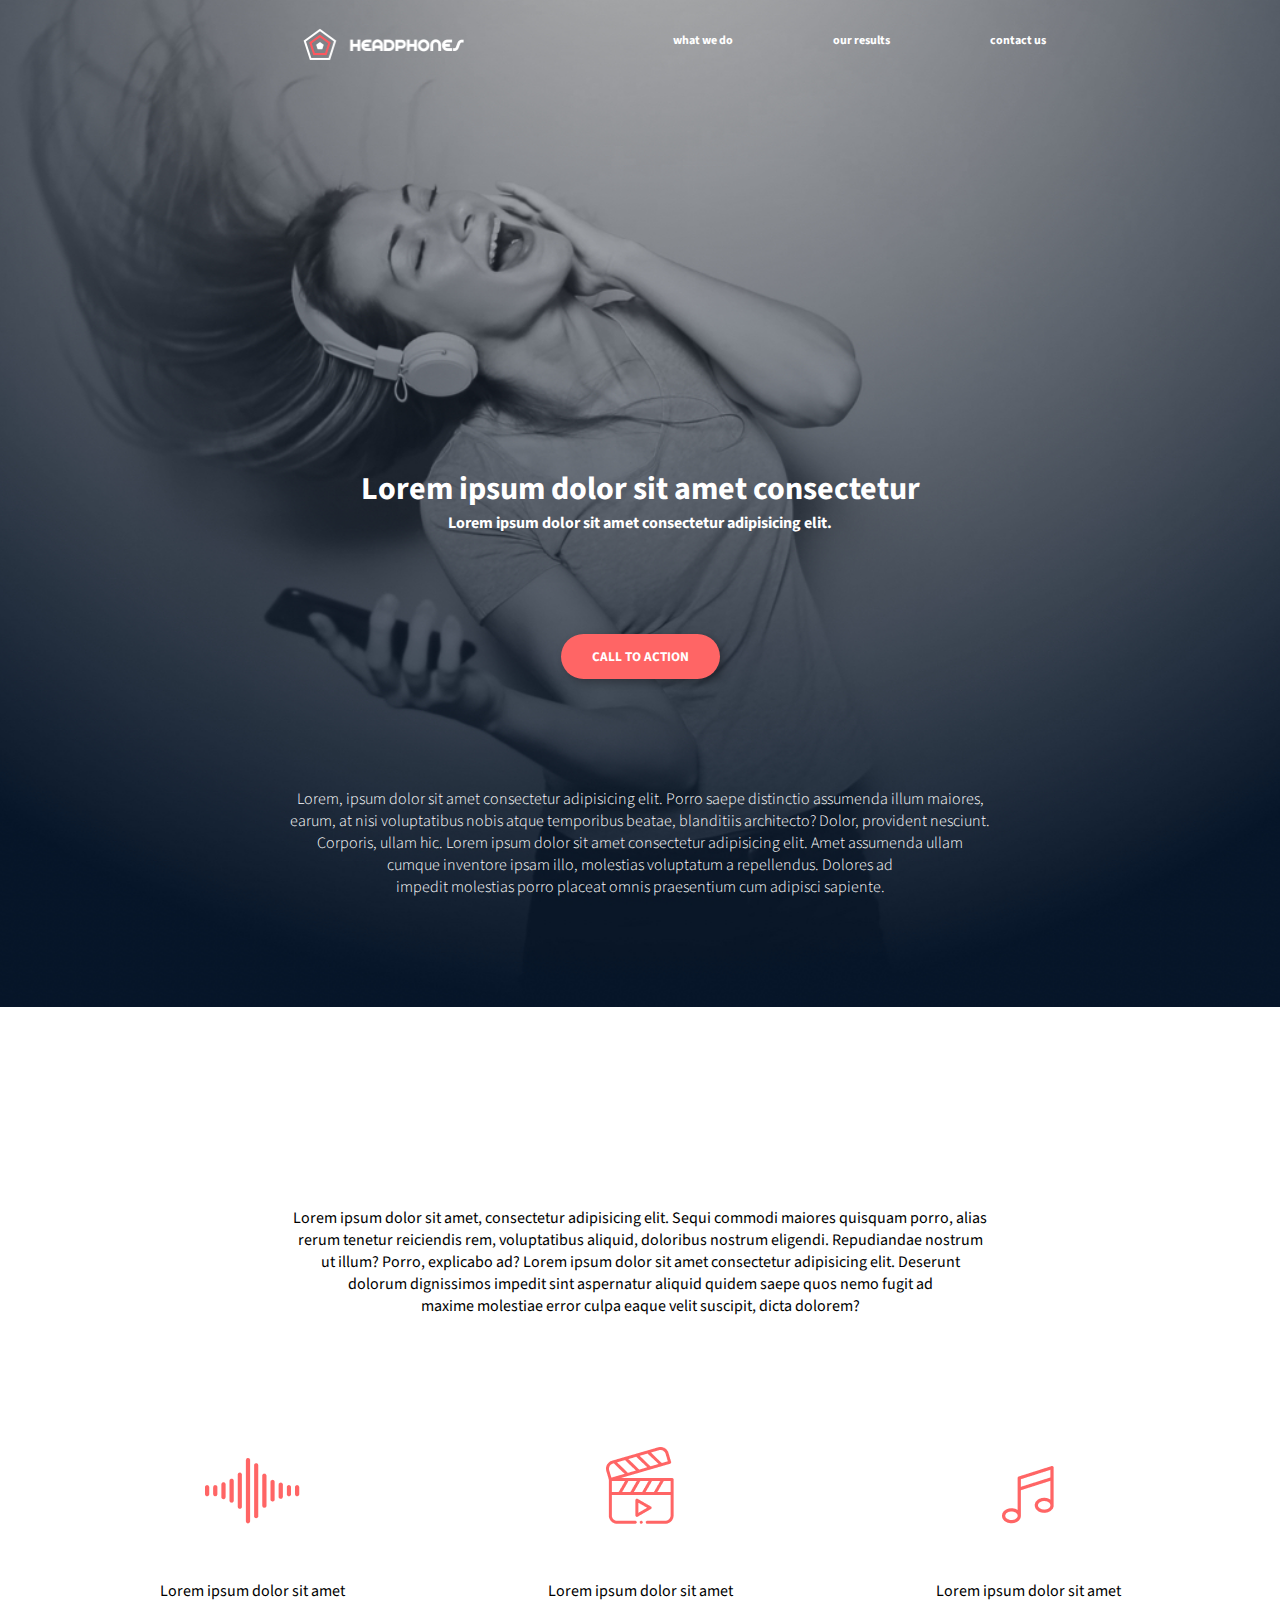
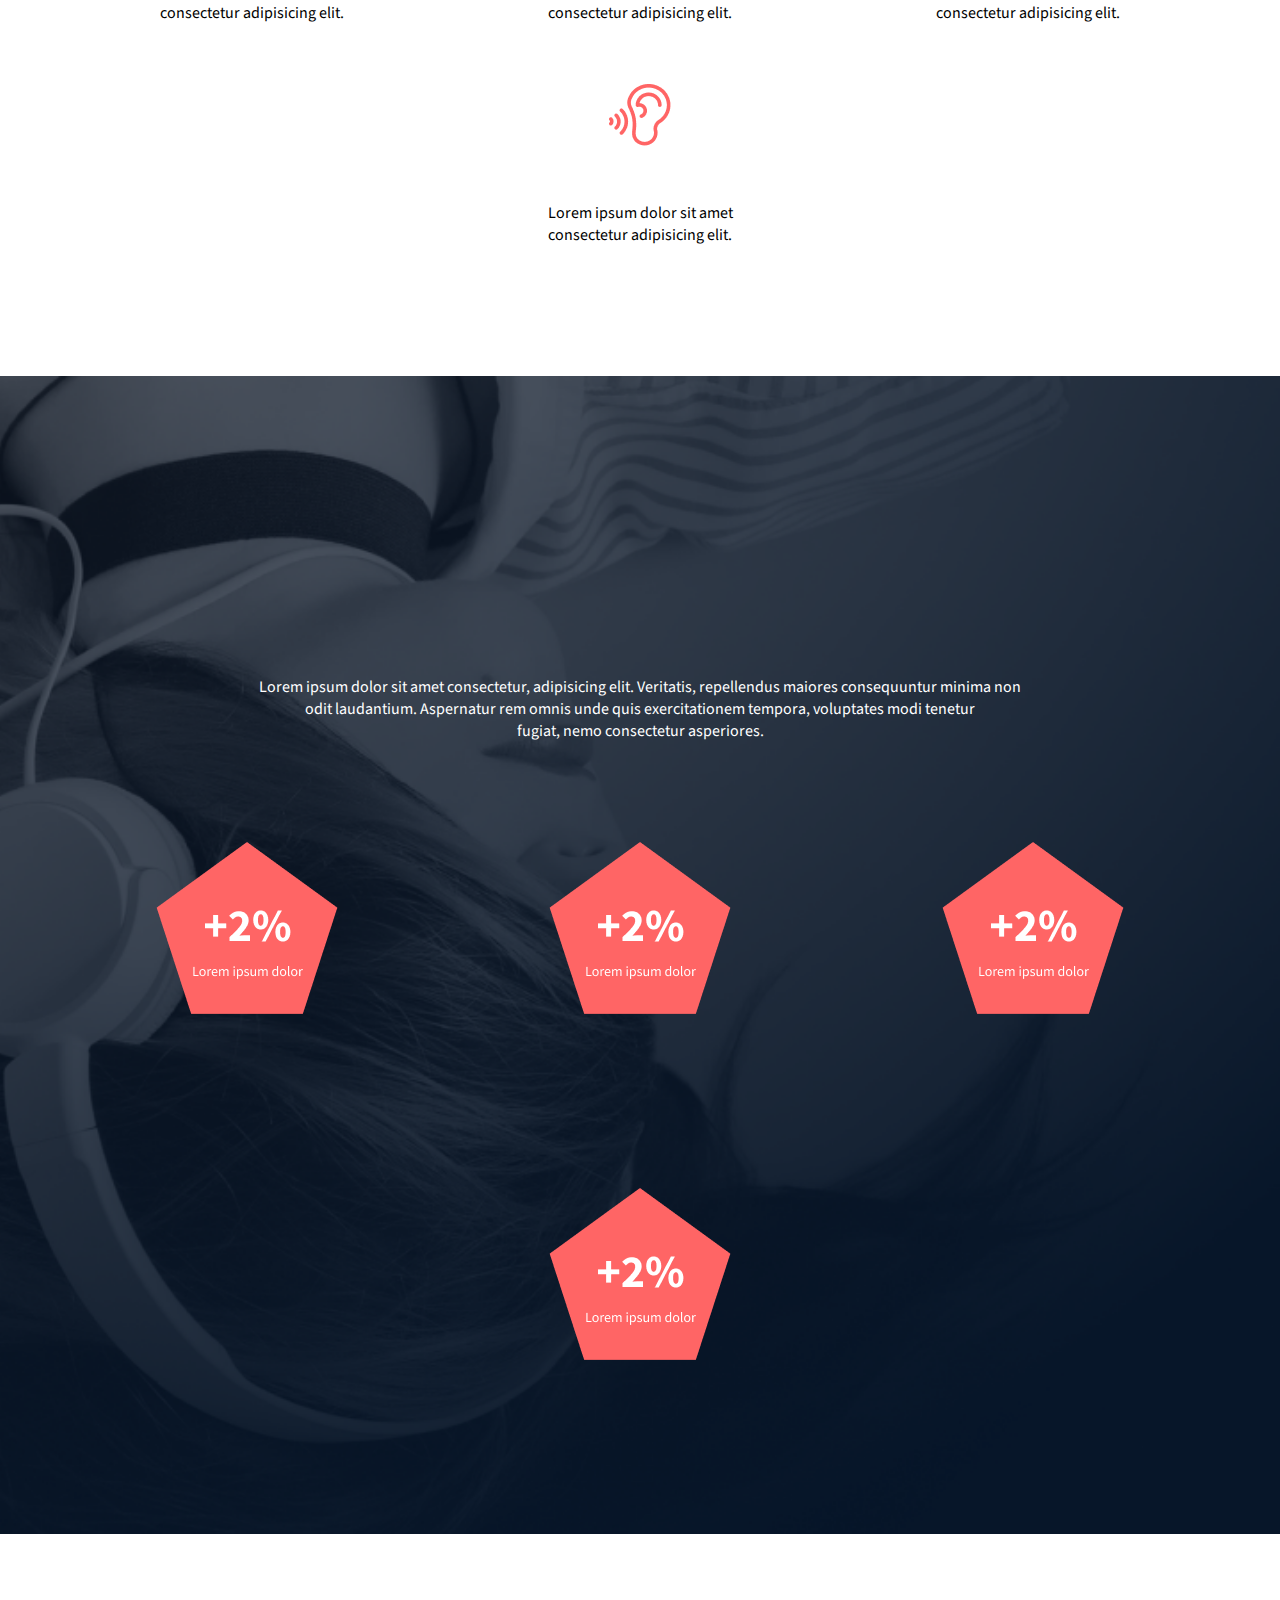
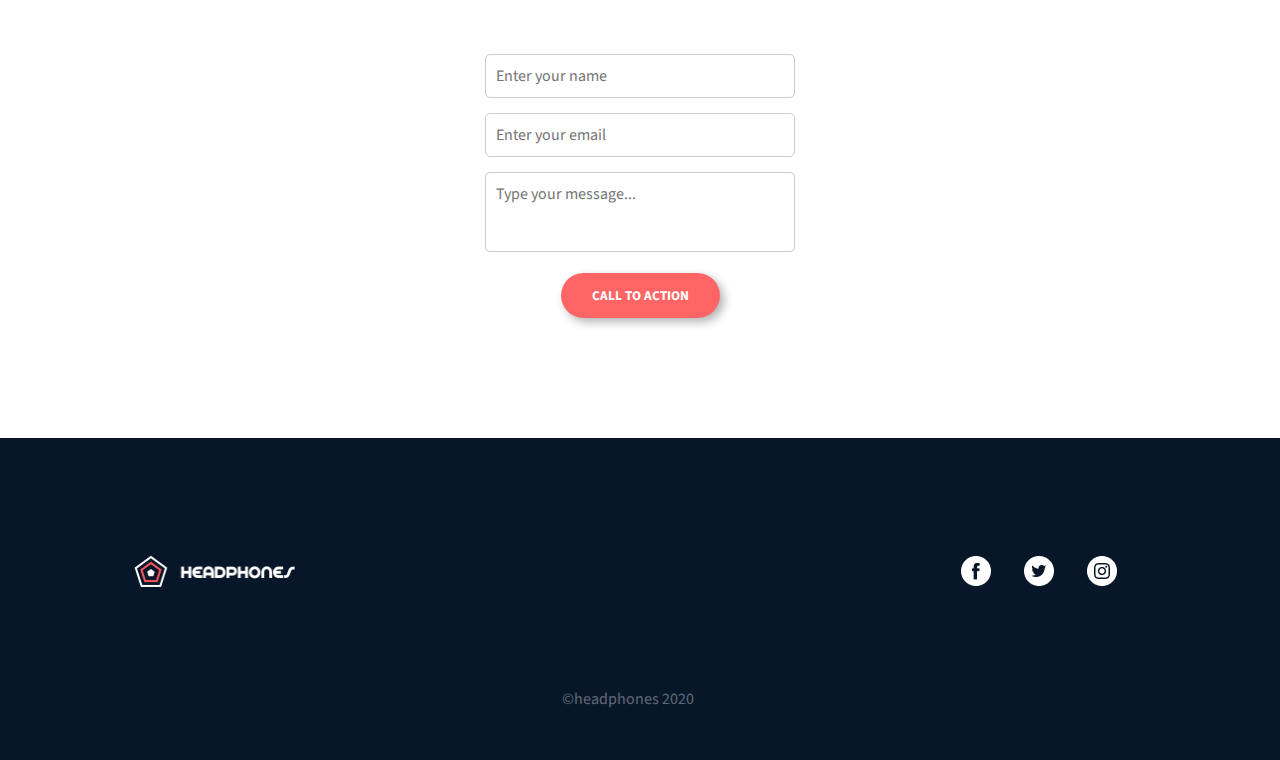
<file: headphones/4-index.html>
<!DOCTYPE html>
<html lang="en">
  <head>
    <meta charset="UTF-8" />
    <meta name="viewport" content="width=device-width, initial-scale=1.0" />

    <!-- css  -->
    <link rel="stylesheet" href="4-style.css" />

      <!-- google font  -->
      <link rel="preconnect" href="https://fonts.googleapis.com">
      <link rel="preconnect" href="https://fonts.gstatic.com" crossorigin>
      <link href="https://fonts.googleapis.com/css2?family=Source+Sans+3:ital,wght@0,200..900;1,200..900&display=swap" rel="stylesheet">

    <title>Headphones</title>
  </head>
  <body>
    <section class="container">
        <section class="first-section">
          <header>
            <nav class="nav-bar" tabindex="0">
    
                <details>

                <summary>
                <img class="menu-btn" src="images/menu.png" alt="Menu Button ">
                <a href=""> <img src="images/logo_headphones.png" alt="Headphones Logo" class="mobile-logo"> </a>
            </summary>

                
                <ul class="mobile-nav">
                    <li><a href="#">what we do</a></li>
                    <li><a href="#">our results</a></li>
                    <li><a href="#">contact us</a></li>
                </ul>
            </details>
            


                <a href=""> <img src="images/logo_headphones.png" alt="Headphones Logo" class="desktop-logo"> </a>
    
                <ul class="desktop-nav">
                    <li><a href="#">what we do</a></li>
                    <li><a href="#">our results</a></li>
                    <li><a href="#">contact us</a></li>
                </ul>

               
    
                
            </nav>
          </header>
      <main>
        <section>
            <div class="action">
                <h1>Lorem ipsum dolor sit amet consectetur</h1>
                <div>
                    <span>Lorem ipsum dolor sit amet consectetur adipisicing elit.</span>
                </div>
                <button>CALL TO ACTION</button>
                <div>
                    <p>Lorem, ipsum dolor sit amet consectetur adipisicing elit. Porro saepe distinctio assumenda illum maiores,<br> earum, at nisi voluptatibus nobis atque temporibus beatae, blanditiis architecto? Dolor, provident nesciunt. <br>Corporis, ullam hic. Lorem ipsum dolor sit amet consectetur adipisicing elit. Amet assumenda ullam <br>cumque inventore ipsam illo, molestias voluptatum a repellendus. Dolores ad <br>impedit molestias porro placeat omnis praesentium cum adipisci sapiente.</p>
                </div>
            </div>
            
        </section>
    </section>

    <section class="second-section">
                <div class="ss-content">
                    <div class="ss-text">
                    <p>Lorem ipsum dolor sit amet, consectetur adipisicing elit. Sequi commodi maiores quisquam porro, alias <br> rerum tenetur reiciendis rem, voluptatibus aliquid, doloribus nostrum eligendi. Repudiandae nostrum <br> ut illum? Porro, explicabo ad? Lorem ipsum dolor sit amet consectetur adipisicing elit. Deserunt <br> dolorum dignissimos impedit sint aspernatur aliquid quidem saepe quos nemo fugit ad <br> maxime molestiae error culpa eaque velit suscipit, dicta dolorem?</p>
                    </div>
                    <div>

                      
                      <div class="ss-icons">
                        <img src="images/sound-frecuency.png" alt="sound-frecuency icon">
                        <p>Lorem ipsum dolor sit amet <br> consectetur adipisicing elit.</p>
                      </div>

                  
                    <div class="ss-icons">
                      <img src="images/video.png" alt="video icon">
                      <p>Lorem ipsum dolor sit amet <br> consectetur adipisicing elit.</p>
                  </div>

                  <div class="ss-icons">
                    <img src="images/music.png" alt="music icon">
                    <p>Lorem ipsum dolor sit amet <br> consectetur adipisicing elit.</p>

                </div>
                      
                        <div class="ss-icons">
                            <img src="images/hearing.png" alt="hearing icon">
                      <p>Lorem ipsum dolor sit amet <br> consectetur adipisicing elit.</p>

                        </div>
                    </div>
                </div>
    </section>

    <section class="third-section">
        <div class="ts-content">
            <div class="ts-text">
                <p>Lorem ipsum dolor sit amet consectetur, adipisicing elit. Veritatis, repellendus maiores consequuntur minima non <br> 
                     odit laudantium. Aspernatur rem omnis unde quis exercitationem tempora, voluptates modi tenetur <br> fugiat, nemo consectetur asperiores.</p>
            </div>

            <div class="ts-icons">
                <img src="images/dot_1.png" alt="pentagon">
            </div>

            <div class="ts-icons">
                <img src="images/dot_1.png" alt="pentagon">
            </div>

            <div class="ts-icons">
                <img src="images/dot_1.png" alt="pentagon">
            </div>

            <div class="ts-icons">
                <img src="images/dot_1.png" alt="pentagon">
            </div>
        </div>

    </section>

    <section class="fourth-section">
        <div class="fs-content">
            <div class="form-container">
                <form>
                    <label for="name"></label>
                    <input type="text" id="name" placeholder="Enter your name" required>

                    <label for="email"></label>
                    <input type="email" id="email" placeholder="Enter your email" required>
        
                    <label for="message"></label>
                    <textarea id="message" placeholder="Type your message..." required></textarea>
        
                    <button type="submit">CALL TO ACTION</button>
                </form>
            </div>
        </div>
    </section>

    <footer class="fifth-section">
        <div class="fts-content">
        <div class="footer-left">
            <img  src="images/logo_headphones.png" alt="logo" class="footer-logo">
            <img src="images/logo.png" alt="logo" class="mobile-image">
        </div>

        <div class="footer-center">
            <p>©headphones 2020</p>
        </div>

        <div class="footer-right">
            <img src="images/Facebook_White.png" alt="facebook_icon">
            <img src="images/twitter.png" alt="twitter_icon">
            <img src="images/instagram.png" alt="instagram_icon">
        </div>

        <div class="mobile-text">
            <p>©headphones 2020</p>
        </div>
    </div>
    </footer>
      </main>
    </section>
  </body>
</html>
</file>
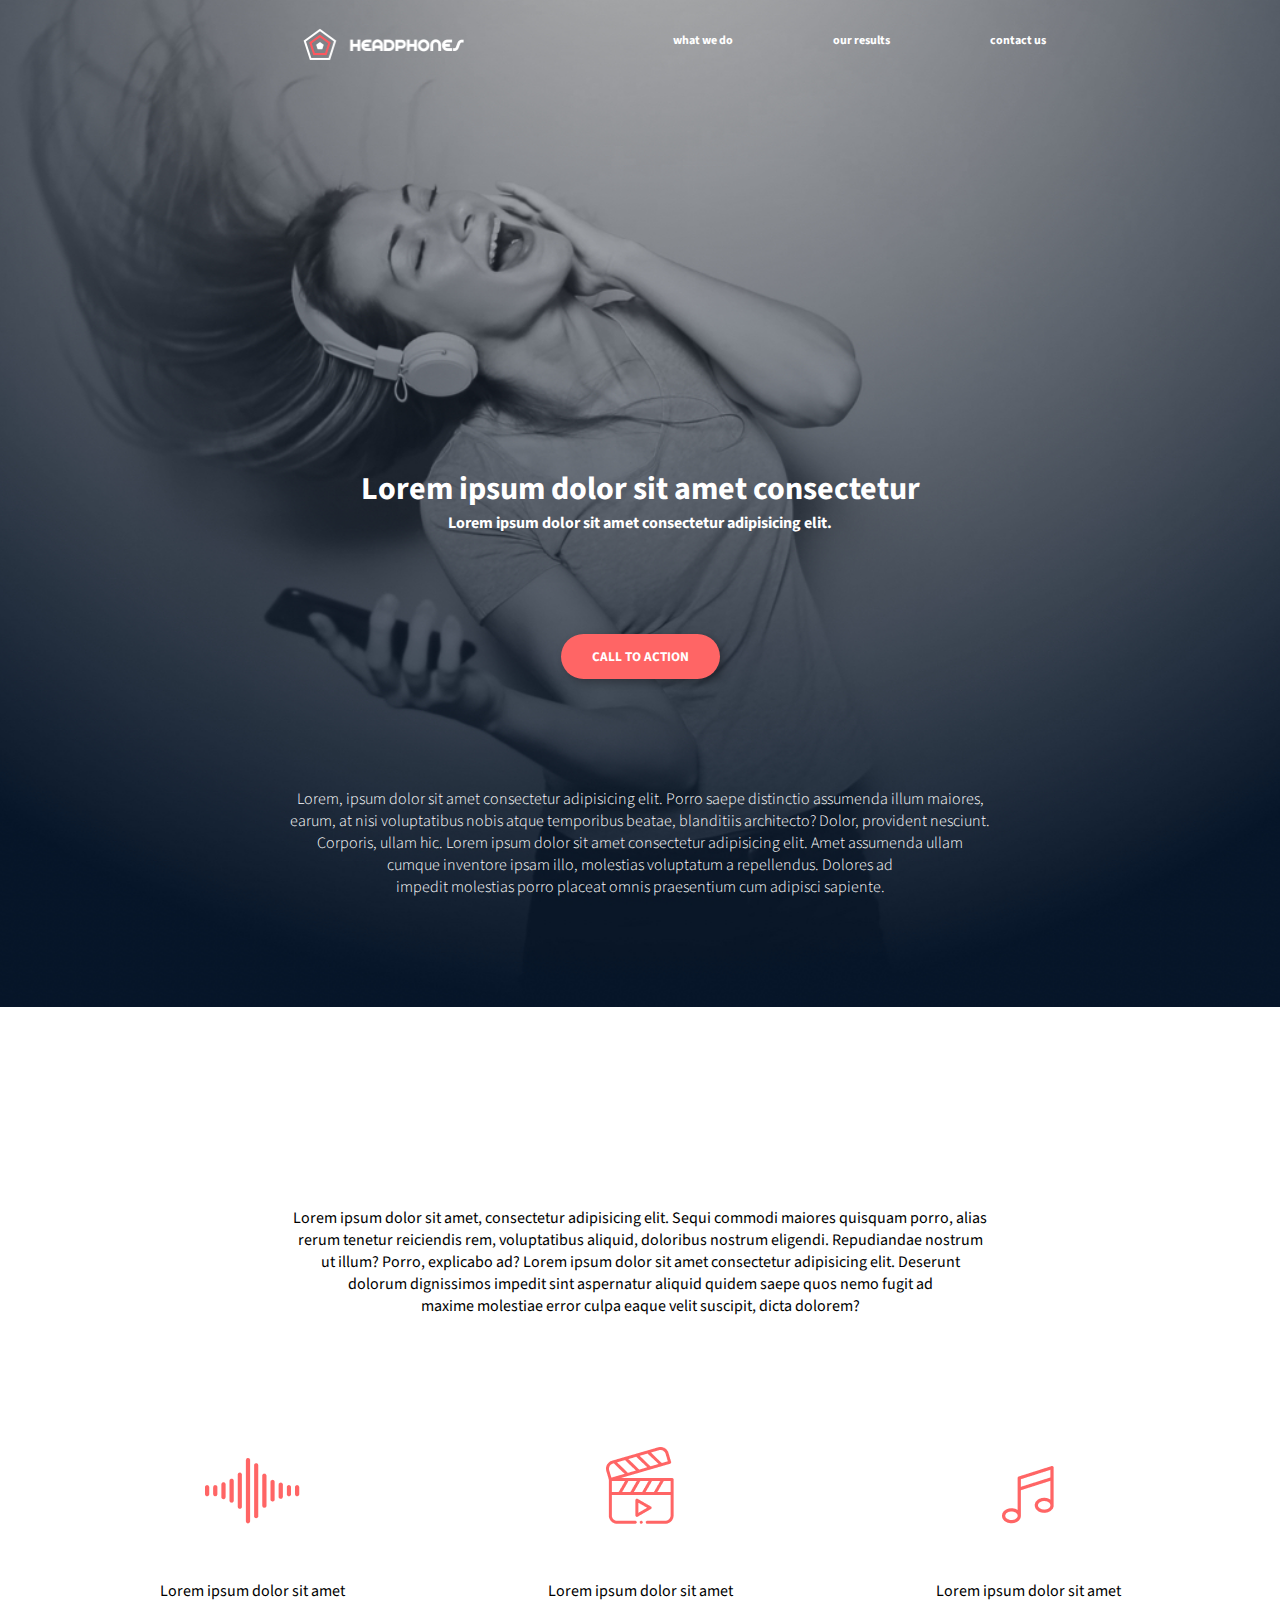
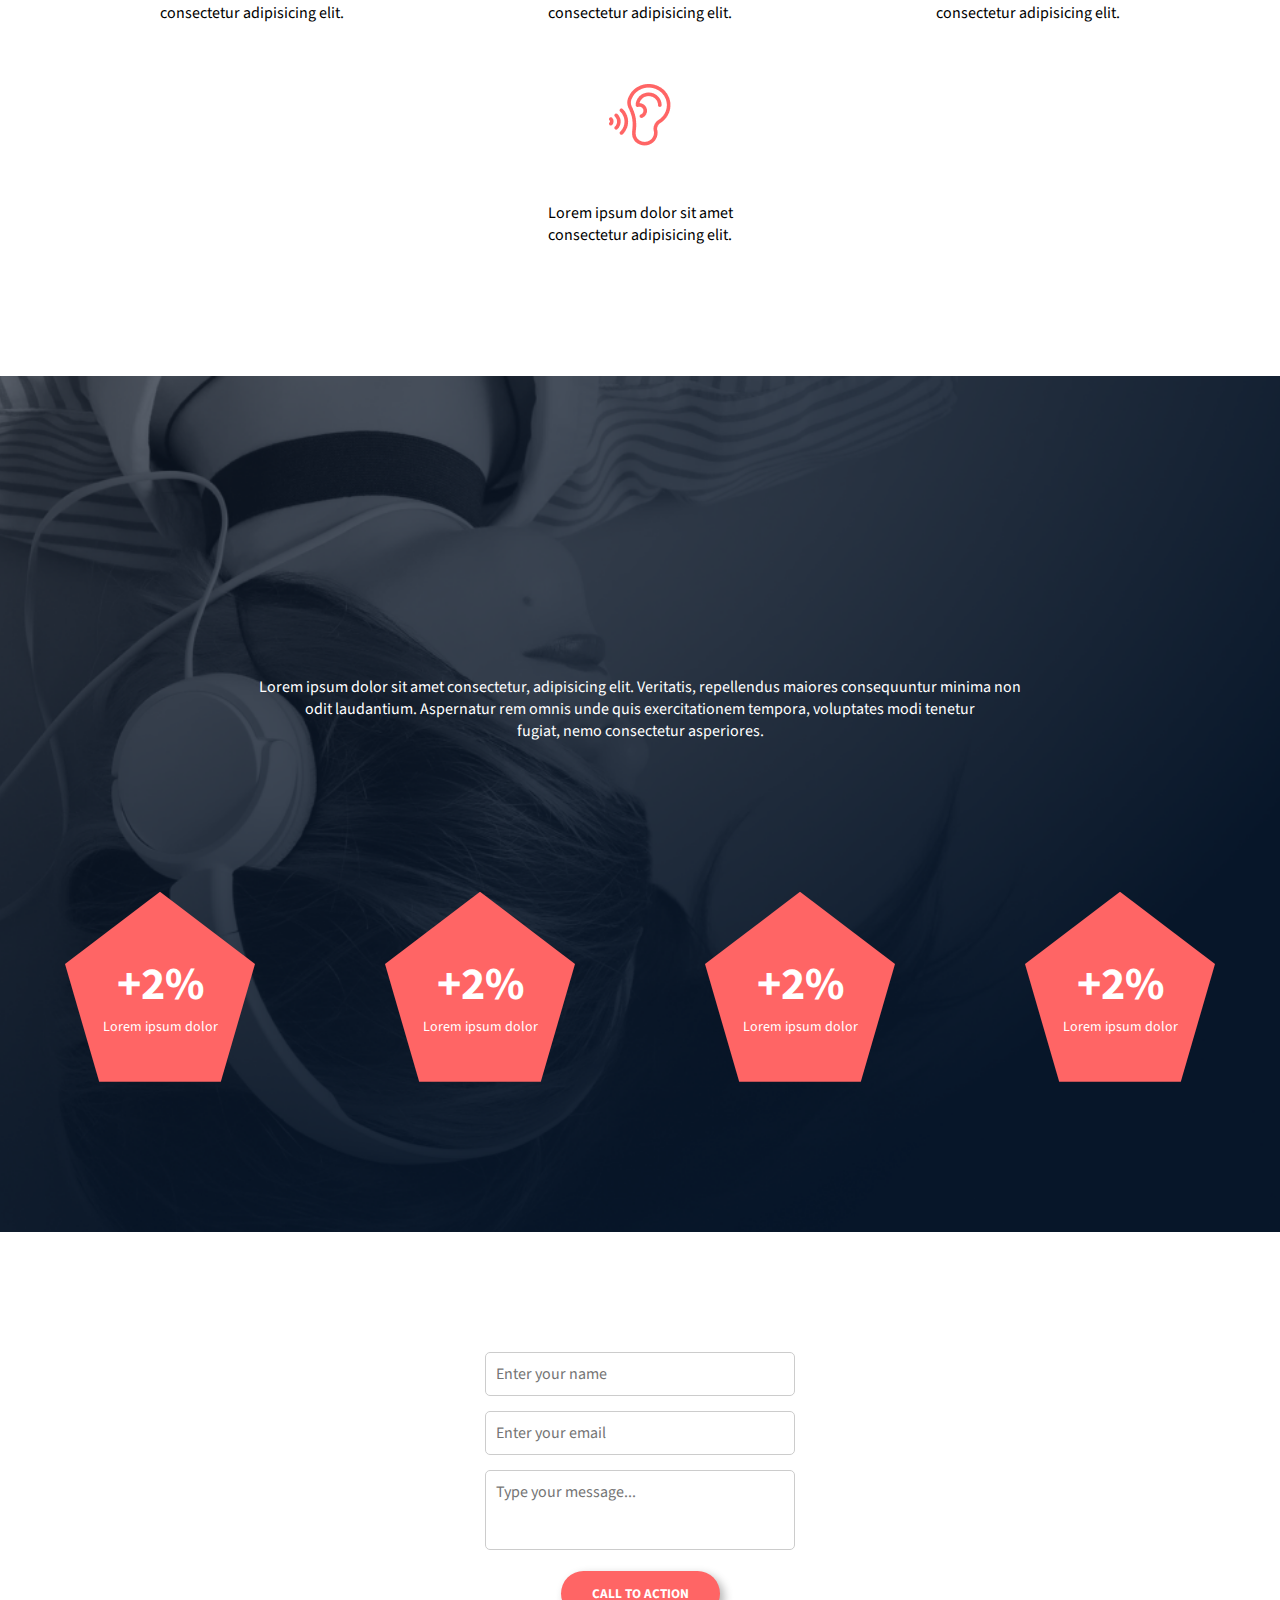
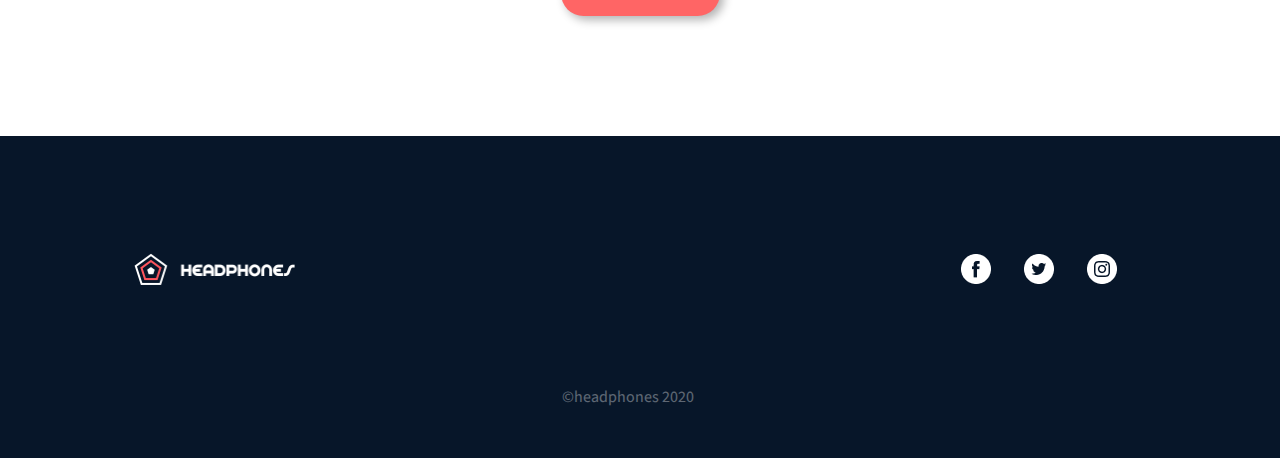
<file: headphones/6-index.html>
<!DOCTYPE html>
<html lang="en">
  <head>
    <meta charset="UTF-8" />
    <meta name="viewport" content="width=device-width, initial-scale=1.0" />

    <!-- css  -->
    <link rel="stylesheet" href="6-style.css" />

      <!-- google font  -->
      <link rel="preconnect" href="https://fonts.googleapis.com">
      <link rel="preconnect" href="https://fonts.gstatic.com" crossorigin>
      <link href="https://fonts.googleapis.com/css2?family=Source+Sans+3:ital,wght@0,200..900;1,200..900&display=swap" rel="stylesheet">

    <title>Headphones</title>
  </head>
  <body>
    <section class="container">
        <section class="first-section">
          <header>
            <nav class="nav-bar" tabindex="0">
    
                <details>

                <summary>
                <img class="menu-btn" src="images/menu.png" alt="Menu Button ">
                <a href=""> <img src="images/logo_headphones.png" alt="Headphones Logo" class="mobile-logo"> </a>
            </summary>

                
                <ul class="mobile-nav">
                    <li><a href="#">what we do</a></li>
                    <li><a href="#">our results</a></li>
                    <li><a href="#">contact us</a></li>
                </ul>
            </details>
            


                <a href=""> <img src="images/logo_headphones.png" alt="Headphones Logo" class="desktop-logo"> </a>
    
                <ul class="desktop-nav">
                    <li><a href="#">what we do</a></li>
                    <li><a href="#">our results</a></li>
                    <li><a href="#">contact us</a></li>
                </ul>

               
    
                
            </nav>
          </header>
      <main>
        <section>
            <div class="action">
                <h1>Lorem ipsum dolor sit amet consectetur</h1>
                <div>
                    <span>Lorem ipsum dolor sit amet consectetur adipisicing elit.</span>
                </div>
                <button>CALL TO ACTION</button>
                <div>
                    <p>Lorem, ipsum dolor sit amet consectetur adipisicing elit. Porro saepe distinctio assumenda illum maiores,<br> earum, at nisi voluptatibus nobis atque temporibus beatae, blanditiis architecto? Dolor, provident nesciunt. <br>Corporis, ullam hic. Lorem ipsum dolor sit amet consectetur adipisicing elit. Amet assumenda ullam <br>cumque inventore ipsam illo, molestias voluptatum a repellendus. Dolores ad <br>impedit molestias porro placeat omnis praesentium cum adipisci sapiente.</p>
                </div>
            </div>
            
        </section>
    </section>

    <section class="second-section">
                <div class="ss-content">
                    <div class="ss-text">
                    <p>Lorem ipsum dolor sit amet, consectetur adipisicing elit. Sequi commodi maiores quisquam porro, alias <br> rerum tenetur reiciendis rem, voluptatibus aliquid, doloribus nostrum eligendi. Repudiandae nostrum <br> ut illum? Porro, explicabo ad? Lorem ipsum dolor sit amet consectetur adipisicing elit. Deserunt <br> dolorum dignissimos impedit sint aspernatur aliquid quidem saepe quos nemo fugit ad <br> maxime molestiae error culpa eaque velit suscipit, dicta dolorem?</p>
                    </div>
                    <div>

                      
                      <div class="ss-icons">
                        <img src="images/sound-frecuency.png" alt="sound-frecuency icon">
                        <p>Lorem ipsum dolor sit amet <br> consectetur adipisicing elit.</p>
                      </div>

                  
                    <div class="ss-icons">
                      <img src="images/video.png" alt="video icon">
                      <p>Lorem ipsum dolor sit amet <br> consectetur adipisicing elit.</p>
                  </div>

                  <div class="ss-icons">
                    <img src="images/music.png" alt="music icon">
                    <p>Lorem ipsum dolor sit amet <br> consectetur adipisicing elit.</p>

                </div>
                      
                        <div class="ss-icons">
                            <img src="images/hearing.png" alt="hearing icon">
                      <p>Lorem ipsum dolor sit amet <br> consectetur adipisicing elit.</p>

                        </div>
                    </div>
                </div>
    </section>

    <section class="third-section">
        <div class="ts-content">
            <div class="ts-text">
                <p>Lorem ipsum dolor sit amet consectetur, adipisicing elit. Veritatis, repellendus maiores consequuntur minima non <br> 
                     odit laudantium. Aspernatur rem omnis unde quis exercitationem tempora, voluptates modi tenetur <br> fugiat, nemo consectetur asperiores.</p>
            </div>

            <div class="pentagon-c">

            <div class="pentagon">
                <h2>+2%</h2>
                <p>Lorem ipsum dolor</p>
            </div>

            <div class="pentagon">
                <h2>+2%</h2>
                <p>Lorem ipsum dolor</p>
            </div>

            <div class="pentagon">
                <h2>+2%</h2>
                <p>Lorem ipsum dolor</p>
            </div>

            <div class="pentagon">
                <h2>+2%</h2>
                <p>Lorem ipsum dolor</p>
            </div>
        </div>
           
        </div>

    </section>

    <section class="fourth-section">
        <div class="fs-content">
            <div class="form-container">
                <form>
                    <label for="name"></label>
                    <input type="text" id="name" placeholder="Enter your name" required>

                    <label for="email"></label>
                    <input type="email" id="email" placeholder="Enter your email" required>
        
                    <label for="message"></label>
                    <textarea id="message" placeholder="Type your message..." required></textarea>
        
                    <button type="submit">CALL TO ACTION</button>
                </form>
            </div>
        </div>
    </section>

    <footer class="fifth-section">
        <div class="fts-content">
        <div class="footer-left">
            <img  src="images/logo_headphones.png" alt="logo" class="footer-logo">
            <img src="images/logo.png" alt="logo" class="mobile-image">
        </div>

        <div class="footer-center">
            <p>©headphones 2020</p>
        </div>

        <div class="footer-right">
            <img src="images/Facebook_White.png" alt="facebook_icon">
            <img src="images/twitter.png" alt="twitter_icon">
            <img src="images/instagram.png" alt="instagram_icon">
        </div>

        <div class="mobile-text">
            <p>©headphones 2020</p>
        </div>
    </div>
    </footer>
      </main>
    </section>
  </body>
</html>
</file>
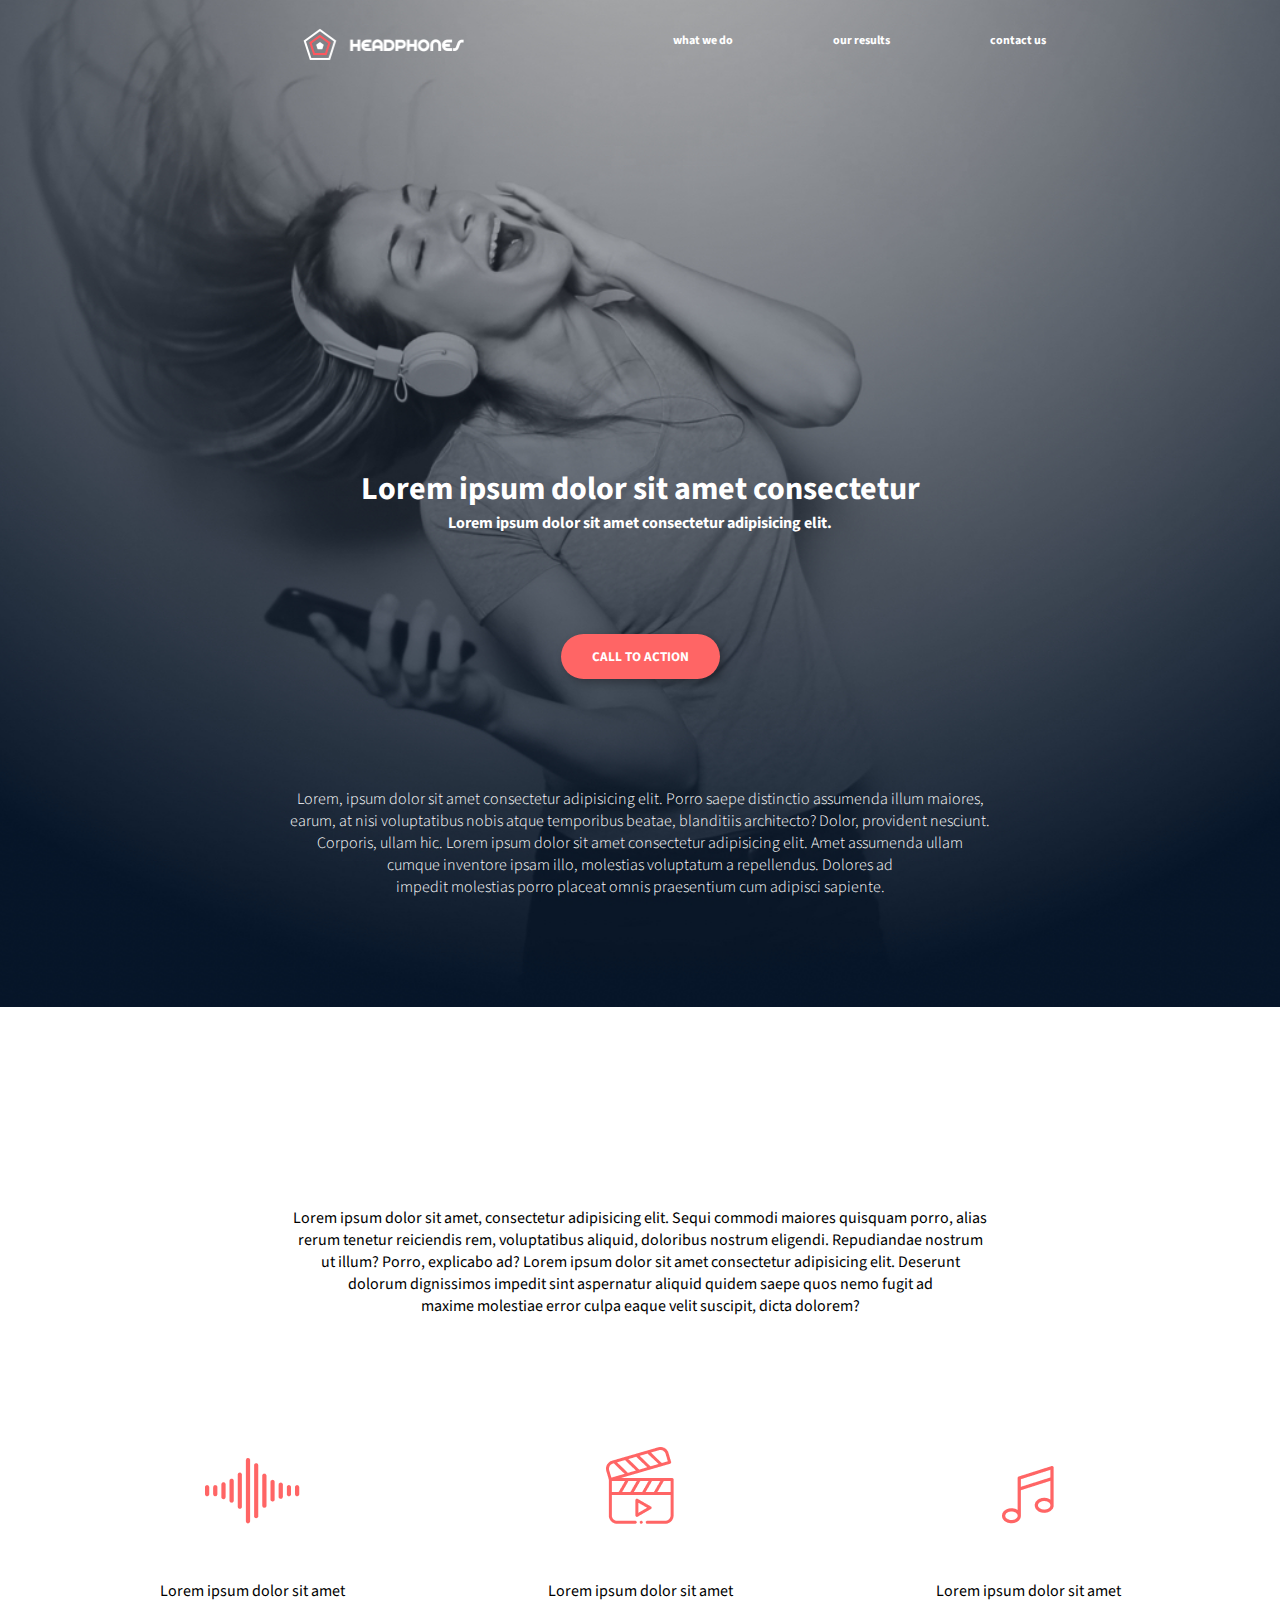
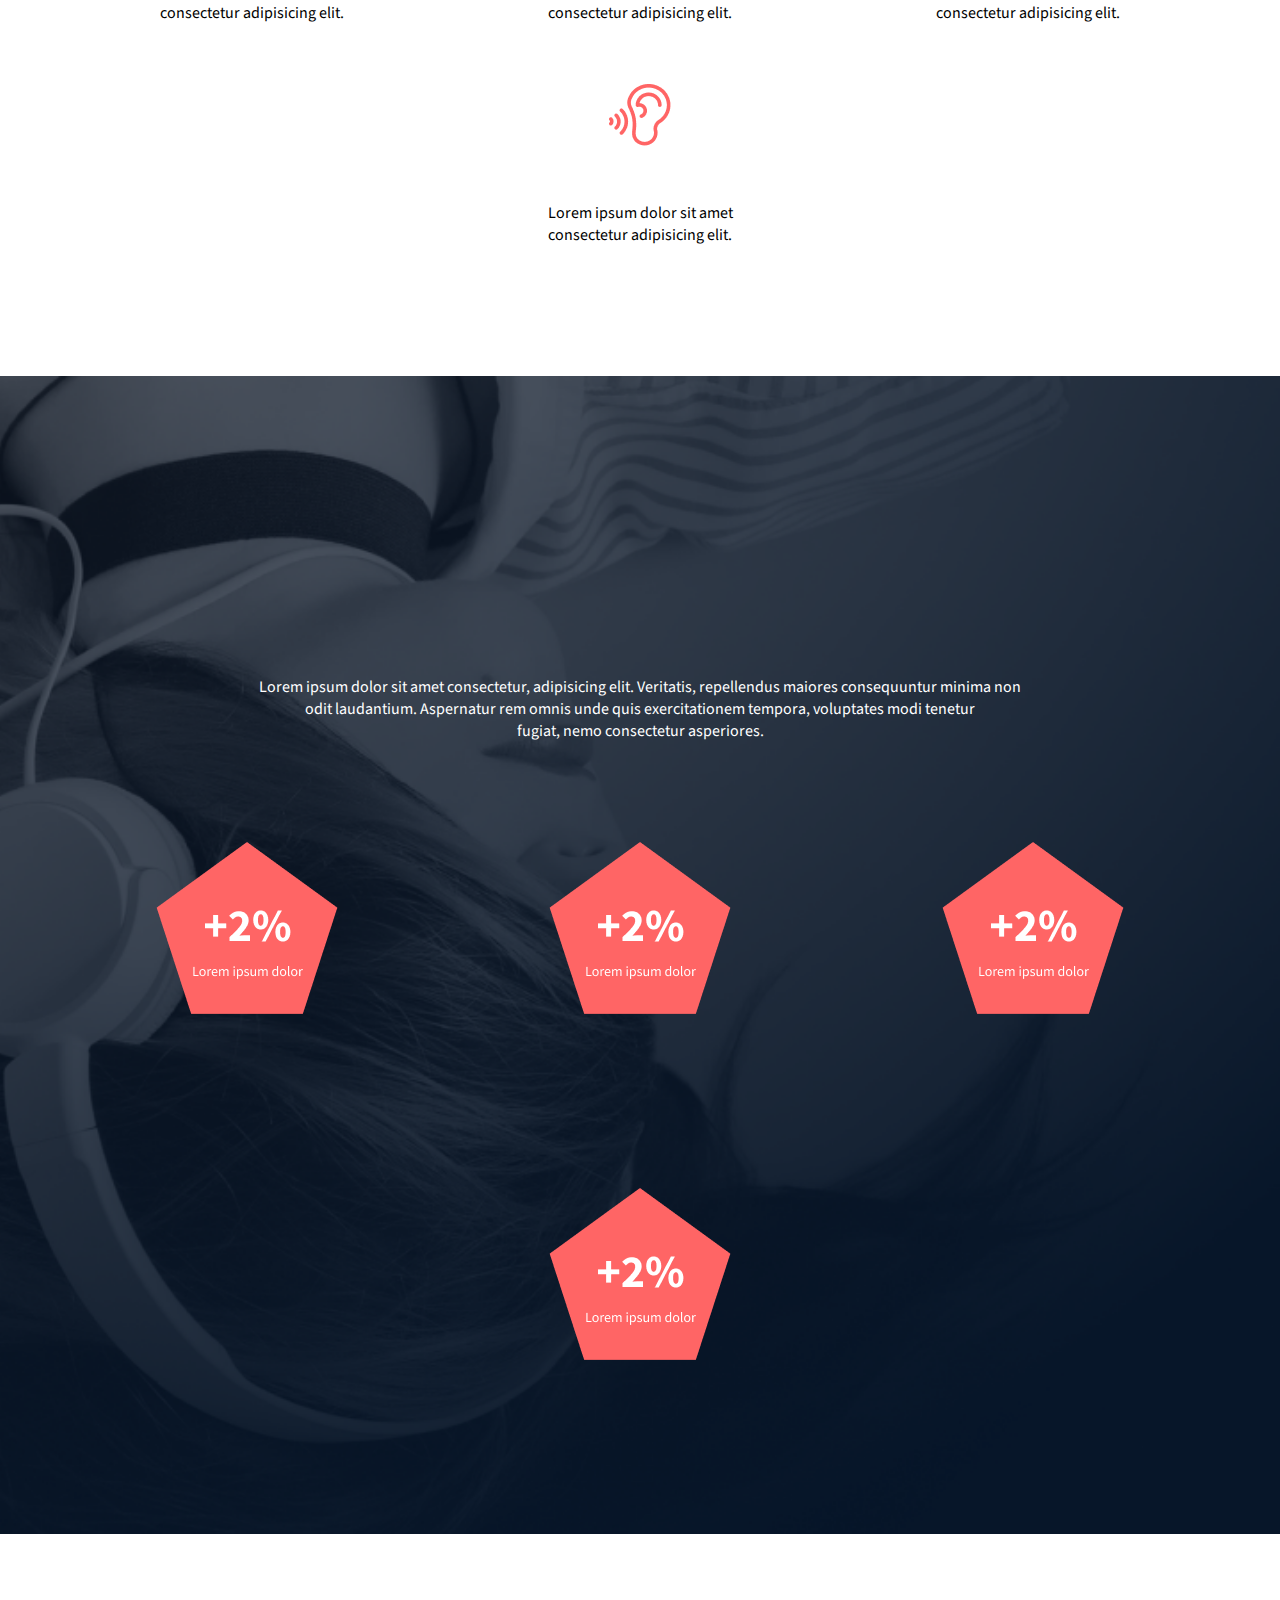
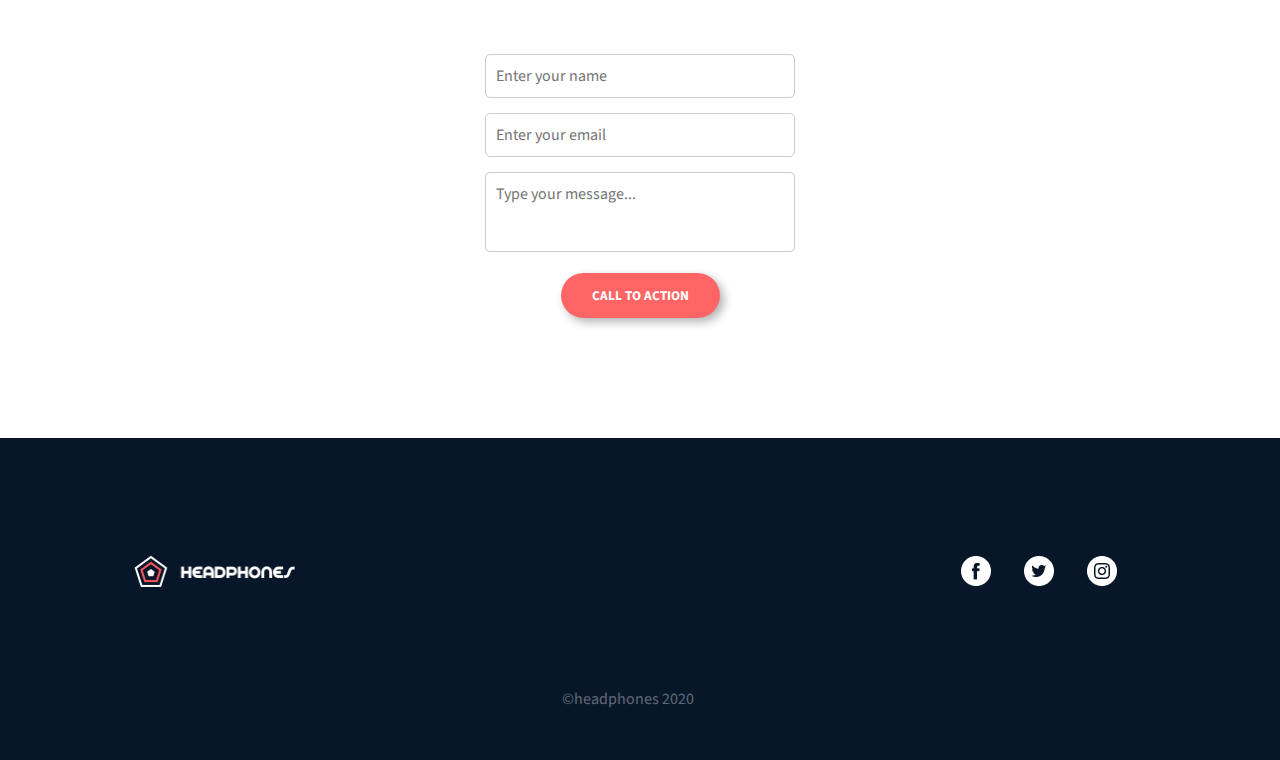
<file: headphones/7-index.html>
<!DOCTYPE html>
<html lang="en">
  <head>
    <meta charset="UTF-8" />
    <meta name="viewport" content="width=device-width, initial-scale=1.0" />

    <!-- css  -->
    <link rel="stylesheet" href="7-style.css" />

      <!-- google font  -->
      <link rel="preconnect" href="https://fonts.googleapis.com">
      <link rel="preconnect" href="https://fonts.gstatic.com" crossorigin>
      <link href="https://fonts.googleapis.com/css2?family=Source+Sans+3:ital,wght@0,200..900;1,200..900&display=swap" rel="stylesheet">

    <title>Headphones</title>
  </head>
  <body>
    <section class="container">
        <section class="first-section">
          <header>
            <nav class="nav-bar" tabindex="0">
    
                <details>

                <summary>
                <img class="menu-btn" src="images/menu.png" alt="Menu Button ">
                <a href=""> <img src="images/logo_headphones.png" alt="Headphones Logo" class="mobile-logo"> </a>
            </summary>

                
                <ul class="mobile-nav">
                    <li><a href="#">what we do</a></li>
                    <li><a href="#">our results</a></li>
                    <li><a href="#">contact us</a></li>
                </ul>
            </details>
            


                <a href=""> <img src="images/logo_headphones.png" alt="Headphones Logo" class="desktop-logo"> </a>
    
                <ul class="desktop-nav">
                    <li><a href="#">what we do</a></li>
                    <li><a href="#">our results</a></li>
                    <li><a href="#">contact us</a></li>
                </ul>

               
    
                
            </nav>
          </header>
      <main>
        <section>
            <div class="action">
                <h1>Lorem ipsum dolor sit amet consectetur</h1>
                <div>
                    <span>Lorem ipsum dolor sit amet consectetur adipisicing elit.</span>
                </div>
                <button>CALL TO ACTION</button>
                <div>
                    <p>Lorem, ipsum dolor sit amet consectetur adipisicing elit. Porro saepe distinctio assumenda illum maiores,<br> earum, at nisi voluptatibus nobis atque temporibus beatae, blanditiis architecto? Dolor, provident nesciunt. <br>Corporis, ullam hic. Lorem ipsum dolor sit amet consectetur adipisicing elit. Amet assumenda ullam <br>cumque inventore ipsam illo, molestias voluptatum a repellendus. Dolores ad <br>impedit molestias porro placeat omnis praesentium cum adipisci sapiente.</p>
                </div>
            </div>
            
        </section>
    </section>

    <section class="second-section">
                <div class="ss-content">
                    <div class="ss-text">
                    <p>Lorem ipsum dolor sit amet, consectetur adipisicing elit. Sequi commodi maiores quisquam porro, alias <br> rerum tenetur reiciendis rem, voluptatibus aliquid, doloribus nostrum eligendi. Repudiandae nostrum <br> ut illum? Porro, explicabo ad? Lorem ipsum dolor sit amet consectetur adipisicing elit. Deserunt <br> dolorum dignissimos impedit sint aspernatur aliquid quidem saepe quos nemo fugit ad <br> maxime molestiae error culpa eaque velit suscipit, dicta dolorem?</p>
                    </div>
                    <div>

                      
                      <div class="ss-icons">
                        <img src="images/sound-frecuency.png" alt="sound-frecuency icon">
                        <p>Lorem ipsum dolor sit amet <br> consectetur adipisicing elit.</p>
                      </div>

                  
                    <div class="ss-icons">
                      <img src="images/video.png" alt="video icon">
                      <p>Lorem ipsum dolor sit amet <br> consectetur adipisicing elit.</p>
                  </div>

                  <div class="ss-icons">
                    <img src="images/music.png" alt="music icon">
                    <p>Lorem ipsum dolor sit amet <br> consectetur adipisicing elit.</p>

                </div>
                      
                        <div class="ss-icons">
                            <img src="images/hearing.png" alt="hearing icon">
                      <p>Lorem ipsum dolor sit amet <br> consectetur adipisicing elit.</p>

                        </div>
                    </div>
                </div>
    </section>

    <section class="third-section">
        <div class="ts-content">
            <div class="ts-text">
                <p>Lorem ipsum dolor sit amet consectetur, adipisicing elit. Veritatis, repellendus maiores consequuntur minima non <br> 
                     odit laudantium. Aspernatur rem omnis unde quis exercitationem tempora, voluptates modi tenetur <br> fugiat, nemo consectetur asperiores.</p>
            </div>

            <div class="ts-icons">
                <img src="images/dot_1.png" alt="pentagon">
            </div>

            <div class="ts-icons">
                <img src="images/dot_1.png" alt="pentagon">
            </div>

            <div class="ts-icons">
                <img src="images/dot_1.png" alt="pentagon">
            </div>

            <div class="ts-icons">
                <img src="images/dot_1.png" alt="pentagon">
            </div>
        </div>

    </section>

    <section class="fourth-section">
        <div class="fs-content">
            <div class="form-container">
                <form>
                    <label for="name"></label>
                    <input type="text" id="name" placeholder="Enter your name" required>

                    <label for="email"></label>
                    <input type="email" id="email" placeholder="Enter your email" required>
        
                    <label for="message"></label>
                    <textarea id="message" placeholder="Type your message..." required></textarea>
        
                    <button type="submit">CALL TO ACTION</button>
                </form>
            </div>
        </div>
    </section>

    <footer class="fifth-section">
        <div class="fts-content">
        <div class="footer-left">
            <img  src="images/logo_headphones.png" alt="logo" class="footer-logo">
            <img src="images/logo.png" alt="logo" class="mobile-image">
        </div>

        <div class="footer-center">
            <p>©headphones 2020</p>
        </div>

        <div class="footer-right">
            <img src="images/Facebook_White.png" alt="facebook_icon">
            <img src="images/twitter.png" alt="twitter_icon">
            <img src="images/instagram.png" alt="instagram_icon">
        </div>

        <div class="mobile-text">
            <p>©headphones 2020</p>
        </div>
    </div>
    </footer>
      </main>
    </section>
  </body>
</html>
</file>
<file: headphones/style.css>
* {
    box-sizing: border-box;
    margin: 0;
    font-family: "Source Sans 3";
    font-optical-sizing: auto;
    font-weight: weight;
    font-style: normal;
  }
  
  .container {
    width: 100%;
    min-height: 100%;
  }
  
  .first-section {
    background-image: url(images/headphones_hero_1.jpg);
    background-position: center;
    background-size: cover;
  }
  
  .nav-bar {
    display: flex;
    flex-direction: row;
    justify-content: space-around;
    align-items: center;
    text-align: center;
    padding: 25px 0px ;
    margin: 0% 25%;
  }
  
  .nav-bar img {
    width: 161px;
    margin-left: -100%;
  }
  
  
  .nav-bar ul {
    display: flex;
    list-style: none;
    margin-right: -50%;
  }
  
  .nav-bar ul a {
    text-decoration: none;
    color: #ffff;
    font-size: 12px;
    font-weight: bold;
    margin-left: 50px;
  }
  
  .nav-bar ul a:hover {
    color: #ff6565;
  }

  
  .menu-btn {
    display: none;
  }
  
  .mobile-logo {
    display: none;
  }
  
  #menu-toggle {
    display: none;
  }
  
  ul.mobile-nav {
    display: none;
  }
  
  summary {
      list-style: none;
  }
  
  .action {
    text-align: center;
    margin-top: 372px;
    color: #ffff;
    font-weight: bold;
  }
  
  .action h1 {
    font-size: 32px;
  }
  
  .action span {
    font-size: 16px;
  }
  
  button {
    background-color: #ff6565;
    color: #ffff;
    box-shadow: 4px 4px 10px rgba(0, 0, 0, 0.3);
    font-weight: bold;
    border-radius: 30px;
    padding: 13px 31px;
    border: none;
    cursor: pointer;
  }
  
  button:hover {
    background-color: #c04242;
  }
  
  .action button {
    margin-top: 100px;
  }
  
  .action div p {
    font-size: 16px;
    font-weight: 300;
    margin-top: 109px;
    padding-bottom: 109px;
  }
  
  .second-section {
    text-align: center;
    padding-bottom: 100px;
  }
  
  .ss-text {
    padding: 200px 100px 100px 100px;
  }
  
  .ss-icons {
    display: inline-block;
    align-items: center;
    justify-content: space-around;
    margin: 30px 100px;
  }

  .ss-icons:hover {
    transform: scale(1.5);
  }
  
  .ss-icons img {
    margin-bottom: 50px;
  }
  
  .third-section {
    background-image: url(images/background_1.png);
    background-position: center;
    background-size: cover;
  }
  
  .ts-content {
    color: #ffff;
    text-align: center;
    align-items: center;
    padding: 300px 0px 100px 0px;
  }
  
  .ts-text {
    padding: 0px 50px;
  }
  
  .ts-icons {
    display: inline-block;
    align-items: center;
    margin: 50px 100px;
    padding-top: 50px;
    animation: bounce 1.5s ease-in-out infinite;
    
  }

  @keyframes bounce {
    0%, 100% {
      transform: translateY(0);
  }
  50% {
      transform: translateY(-20px);
  }
  }
  
  .fs-content {
    display: flex;
    justify-content: center;
    padding: 100px 0px 100px 0px;
  }
  
  .form-container {
    padding: 20px;
    width: 350px;
    text-align: center;
  }
  
  .form-container input,
  .form-container textarea {
    width: 100%;
    padding: 10px;
    margin-bottom: 15px;
    border: 1px solid #ccc;
    border-radius: 5px;
    font-size: 16px;
  }
  
  .form-container textarea {
    resize: none;
    height: 80px;
  }
  
  .fifth-section {
    background-color: #071629;
    color: #ffff;
  }
  
  .fts-content {
    display: flex;
    align-items: center;
    justify-content: space-around;
    padding: 0px 0px 50px 0px;
  }
  
  .footer-left img {
    width: 161px;
    cursor: pointer;
  }
  
  .mobile-image {
    display: none;
  }
  
  .footer-center {
    padding-top: 250px;
    opacity: 0.35;
  }
  
  .mobile-text {
    display: none;
  }
  
  .footer-right img {
    padding-right: 30px;
    cursor: pointer;
  }
  
  @media (max-width: 1024px) {
    .first-section {
      background-image: url(images/headphones_hero_2.png);
      background-position: center;
      background-size: cover;
    }

    .nav-bar {
      display: flex;
      flex-direction: row;
      justify-content: space-around;
      align-items: center;
      text-align: center;
      padding: 25px 0px ;
      margin: auto 25%;
    }
    
    .nav-bar img {
      width: 161px;
      margin-left: -50%;
    }
    
    
    .nav-bar ul {
      display: flex;
      list-style: none;
      margin-right: -40%;
    }
  

    .action {
      padding: 0 20px;
      margin-top: 250px;
    }
  
    .action span {
      font-size: 16px;
    }
  
  
    .nav-bar ul a {
      margin-left: 50px;
    }
  
    summary {
      list-style: none;
  }
  
    .third-section {
      background-image: url(images/background_2.jpg);
      background-position: center;
      background-size: cover;
    }
  
    .fts-content {
      display: flex;
      flex-direction: row;
      align-items: center;
      text-align: center;
      padding: 20px 0px 30px 0px;
    }
  
    .footer-logo {
      display: none;
    }
  
    .mobile-image {
      display: flex;
    }
  
    .footer-center {
      display: flex;
      padding-top: 150px;
      opacity: 0.35;
    }
  
    .footer-right img {
      padding: 50px 0px;
      margin: 0px 10px;
      justify-content: space-around;
      cursor: pointer;
    }
  }
  
  @media (max-width: 480px) {
    .first-section {
      background-image: url(images/headphones_hero_3.png);
      background-position: center;
      background-size: cover;
    }
  
    .action {
      padding: 0 20px;
      margin-top: 250px;
    }
  
    .action span {
      font-size: 16px;
    }
  
    .nav-bar {
      display: flex;
      position: relative;
    }
  
    .first-section .menu-btn {
      display: block;
      position: absolute;
      width: 20px;
      left: 21px;
      cursor: pointer;
    }
  
    .mobile-logo {
      display: flex;
    }
  
    ul.mobile-nav {
      display: block;
      position: absolute;
      padding: 10px 0px 0px 0px;
      list-style: none;
    }
  
    details[open] ul.mobile-nav {
      display: block;
  }
  
  summary {
      list-style: none;
      display: flex;
      align-items: center;
  }

  summary a {
    display: flex;
    justify-content: space-around;
    padding-left: 40px;
  }

    ul.mobile-nav li {
      padding-top: 15px;
    }
  
    .desktop-logo {
      display: none;
    }
  
    ul.desktop-nav {
      display: none;
    }
  
   
  
    .third-section {
      background-image: url(images/background_3.png);
      background-position: center;
      background-size: cover;
    }
  
    .fts-content {
      display: flex;
      flex-direction: column;
      align-items: center;
      text-align: center;
      padding: 50px 0px;
    }
  
    .footer-logo {
      display: none;
    }
  
    .mobile-text {
      display: block;
      opacity: 0.35;
    }
  
    .mobile-image {
      display: block;
    }
  
    .footer-center {
      display: none;
      padding-top: 50px;
      opacity: 0.35;
    }
  
    .footer-right img {
      padding: 50px 0px;
      margin: 0px 10px;
      justify-content: space-around;
      cursor: pointer;
    }
  }
</file>
<file: headphones/0-style.css>
* {
    box-sizing: border-box;
    margin: 0;
    font-family: "Source Sans 3";
    font-optical-sizing: auto;
    font-weight: weight;
    font-style: normal;
  }
  
  .container {
    width: 100%;
    min-height: 100%;
  }
  
  .first-section {
    background-image: url(images/headphones_hero_1.jpg);
    background-position: center;
    background-size: cover;
  }
  
  .nav-bar {
    display: flex;
    flex-direction: row;
    justify-content: space-around;
    padding: 28px 200px;
  }
  
  .nav-bar img {
    width: 161px;
  }
  
  
  .nav-bar ul {
    display: flex;
    list-style: none;
  }
  
  .nav-bar ul a {
    text-decoration: none;
    color: #ffff;
    font-size: 12px;
    font-weight: bold;
    margin-left: 100px;
  }
  
  .nav-bar ul a:hover {
    color: #ff6565;
  }
  
  .menu-btn {
    display: none;
  }
  
  .mobile-logo {
    display: none;
  }
  
  #menu-toggle {
    display: none;
  }
  
  ul.mobile-nav {
    display: none;
  }
  
  summary {
      list-style: none;
  }
  
  .action {
    text-align: center;
    margin-top: 372px;
    color: #ffff;
    font-weight: bold;
  }
  
  .action h1 {
    font-size: 32px;
  }
  
  .action span {
    font-size: 16px;
  }
  
  button {
    background-color: #ff6565;
    color: #ffff;
    box-shadow: 4px 4px 10px rgba(0, 0, 0, 0.3);
    font-weight: bold;
    border-radius: 30px;
    padding: 13px 31px;
    border: none;
    cursor: pointer;
  }
  
  button:hover {
    background-color: #c04242;
  }
  
  .action button {
    margin-top: 100px;
  }
  
  .action div p {
    font-size: 16px;
    font-weight: 300;
    margin-top: 109px;
    padding-bottom: 109px;
  }



  @media (max-width: 1024px) {
    .first-section {
      background-image: url(images/headphones_hero_2.png);
      background-position: center;
      background-size: cover;
      height: 100vh;
    }
  
    .action {
      padding: 0 20px;
      margin-top: 250px;
    }
  
    .action span {
      font-size: 16px;
    }
  
    .nav-bar {
      padding: 20px 0px;
      margin: 0px;
      
      
    }
  
    .nav-bar ul a {
      margin-left: 50px;
    }
  
    summary {
      list-style: none;
  }
  
}


@media (max-width: 480px) {
    .first-section {
      background-image: url(images/headphones_hero_3.png);
      background-position: center;
      background-size: cover;
      height: 100%;
    }
  
    .action {
      padding: 0 20px;
      margin-top: 250px;
    }
  
    .action span {
      font-size: 16px;
    }
  
    .nav-bar {
      display: flex;
      position: relative;
      justify-content: center;
      align-items: center;
      text-align: center;
    }
  
    .first-section .menu-btn {
      display: block;
      position: absolute;
      width: 20px;
      left: 21px;
      cursor: pointer;
    }
  
    .mobile-logo {
      display: flex;
    }
  
    ul.mobile-nav {
      display: block;
      position: absolute;
      padding: 10px 0px 0px 0px;
      list-style: none;
    }
  
    details[open] ul.mobile-nav {
      display: block;
  }
  
  summary {
      list-style: none;
  }
    ul.mobile-nav li {
      padding-top: 15px;
    }
  
    .desktop-logo {
      display: none;
    }
  
    ul.desktop-nav {
      display: none;
    }
}
</file>
<file: headphones/1-style.css>
* {
    box-sizing: border-box;
    margin: 0;
    font-family: "Source Sans 3";
    font-optical-sizing: auto;
    font-weight: weight;
    font-style: normal;
  }
  
  .container {
    width: 100%;
    min-height: 100%;
  }
  
  .first-section {
    background-image: url(images/headphones_hero_1.jpg);
    background-position: center;
    background-size: cover;
  }
  
  .nav-bar {
    display: flex;
    flex-direction: row;
    justify-content: space-around;
    padding: 28px 200px;
  }
  
  .nav-bar img {
    width: 161px;
  }
  
  
  .nav-bar ul {
    display: flex;
    list-style: none;
  }
  
  .nav-bar ul a {
    text-decoration: none;
    color: #ffff;
    font-size: 12px;
    font-weight: bold;
    margin-left: 100px;
  }
  
  .nav-bar ul a:hover {
    color: #ff6565;
  }
  
  .menu-btn {
    display: none;
  }
  
  .mobile-logo {
    display: none;
  }
  
  #menu-toggle {
    display: none;
  }
  
  ul.mobile-nav {
    display: none;
  }
  
  summary {
      list-style: none;
  }
  
  .action {
    text-align: center;
    margin-top: 372px;
    color: #ffff;
    font-weight: bold;
  }
  
  .action h1 {
    font-size: 32px;
  }
  
  .action span {
    font-size: 16px;
  }
  
  button {
    background-color: #ff6565;
    color: #ffff;
    box-shadow: 4px 4px 10px rgba(0, 0, 0, 0.3);
    font-weight: bold;
    border-radius: 30px;
    padding: 13px 31px;
    border: none;
    cursor: pointer;
  }
  
  button:hover {
    background-color: #c04242;
  }
  
  .action button {
    margin-top: 100px;
  }
  
  .action div p {
    font-size: 16px;
    font-weight: 300;
    margin-top: 109px;
    padding-bottom: 109px;
  }



.second-section {
    text-align: center;
    padding-bottom: 100px;
}

.ss-text {
    padding: 200px 100px 100px 100px;
}

.ss-icons {
    display: inline-block;
    align-items: center;
    justify-content: space-around;
    margin: 30px 100px;
}

.ss-icons img {
    margin-bottom: 50px;
}


@media (max-width: 1024px) {


    .first-section {
        background-image: url(images/headphones_hero_2.png);
        background-position: center;
        background-size: cover;
        height: 100vh;
      }
    
      .action {
        padding: 0 20px;
        margin-top: 250px;
      }
    
      .action span {
        font-size: 16px;
      }
    
      .nav-bar {
        padding: 20px 0px;
        margin: 0px;
        
        
      }
    
      .nav-bar ul a {
        margin-left: 50px;
      }
    
      summary {
        list-style: none;
    }
}
   

@media (max-width: 480px) {
    .first-section {
      background-image: url(images/headphones_hero_3.png);
      background-position: center;
      background-size: cover;
      height: 100%;
    }
  
    .action {
      padding: 0 20px;
      margin-top: 250px;
    }
  
    .action span {
      font-size: 16px;
    }
  
    .nav-bar {
      display: flex;
      position: relative;
      justify-content: center;
      align-items: center;
      text-align: center;
    }
  
    .first-section .menu-btn {
      display: block;
      position: absolute;
      width: 20px;
      left: 21px;
      cursor: pointer;
    }
  
    .mobile-logo {
      display: flex;
    }
  
    ul.mobile-nav {
      display: block;
      position: absolute;
      padding: 10px 0px 0px 0px;
      list-style: none;
    }
  
    details[open] ul.mobile-nav {
      display: block;
  }
  
  summary {
      list-style: none;
  }
    ul.mobile-nav li {
      padding-top: 15px;
    }
  
    .desktop-logo {
      display: none;
    }
  
    ul.desktop-nav {
      display: none;
    }
}
</file>
<file: headphones/2-style.css>
* {
    box-sizing: border-box;
    margin: 0;
    font-family: "Source Sans 3";
    font-optical-sizing: auto;
    font-weight: weight;
    font-style: normal;
  }
  
  .container {
    width: 100%;
    min-height: 100%;
  }
  
  .first-section {
    background-image: url(images/headphones_hero_1.jpg);
    background-position: center;
    background-size: cover;
  }
  
  .nav-bar {
    display: flex;
    flex-direction: row;
    justify-content: space-around;
    padding: 28px 200px;
  }
  
  .nav-bar img {
    width: 161px;
  }
  
  
  .nav-bar ul {
    display: flex;
    list-style: none;
  }
  
  .nav-bar ul a {
    text-decoration: none;
    color: #ffff;
    font-size: 12px;
    font-weight: bold;
    margin-left: 100px;
  }
  
  .nav-bar ul a:hover {
    color: #ff6565;
  }
  
  .menu-btn {
    display: none;
  }
  
  .mobile-logo {
    display: none;
  }
  
  #menu-toggle {
    display: none;
  }
  
  ul.mobile-nav {
    display: none;
  }
  
  summary {
      list-style: none;
  }
  
  .action {
    text-align: center;
    margin-top: 372px;
    color: #ffff;
    font-weight: bold;
  }
  
  .action h1 {
    font-size: 32px;
  }
  
  .action span {
    font-size: 16px;
  }
  
  button {
    background-color: #ff6565;
    color: #ffff;
    box-shadow: 4px 4px 10px rgba(0, 0, 0, 0.3);
    font-weight: bold;
    border-radius: 30px;
    padding: 13px 31px;
    border: none;
    cursor: pointer;
  }
  
  button:hover {
    background-color: #c04242;
  }
  
  .action button {
    margin-top: 100px;
  }
  
  .action div p {
    font-size: 16px;
    font-weight: 300;
    margin-top: 109px;
    padding-bottom: 109px;
  }
  
  .second-section {
    text-align: center;
    padding-bottom: 100px;
  }
  
  .ss-text {
    padding: 200px 100px 100px 100px;
  }
  
  .ss-icons {
    display: inline-block;
    align-items: center;
    justify-content: space-around;
    margin: 30px 100px;
  }
  
  .ss-icons img {
    margin-bottom: 50px;
  }
  
  .third-section {
    background-image: url(images/background_1.png);
    background-position: center;
    background-size: cover;
  }
  
  .ts-content {
    color: #ffff;
    text-align: center;
    align-items: center;
    padding: 300px 0px 100px 0px;
  }
  
  .ts-text {
    padding: 0px 50px;
  }
  
  .ts-icons {
    display: inline-block;
    align-items: center;
    margin: 50px 100px;
    padding-top: 50px;
  }


@media (max-width: 1024px) {

    .first-section {
        background-image: url(images/headphones_hero_2.png);
        background-position: center;
        background-size: cover;
      }
    
      .action {
        padding: 0 20px;
        margin-top: 250px;
      }
    
      .action span {
        font-size: 16px;
      }
    
      .nav-bar {
        padding: 20px 0px;
        margin: 0px;
        
        
      }
    
      .nav-bar ul a {
        margin-left: 50px;
      }
    
      summary {
        list-style: none;
    }
    
      .third-section {
        background-image: url(images/background_2.jpg);
        background-position: center;
        background-size: cover;
      }
}
   

@media (max-width: 480px) {
    .first-section {
      background-image: url(images/headphones_hero_3.png);
      background-position: center;
      background-size: cover;
    }
  
    .action {
      padding: 0 20px;
      margin-top: 250px;
    }
  
    .action span {
      font-size: 16px;
    }
  
    .nav-bar {
      display: flex;
      position: relative;
      justify-content: center;
      align-items: center;
      text-align: center;
    }
  
    .first-section .menu-btn {
      display: block;
      position: absolute;
      width: 20px;
      left: 21px;
      cursor: pointer;
    }
  
    .mobile-logo {
      display: flex;
    }
  
    ul.mobile-nav {
      display: block;
      position: absolute;
      padding: 10px 0px 0px 0px;
      list-style: none;
    }
  
    details[open] ul.mobile-nav {
      display: block;
  }
  
  
  
  summary {
      list-style: none;
  }
    ul.mobile-nav li {
      padding-top: 15px;
    }
  
    .desktop-logo {
      display: none;
    }
  
    ul.desktop-nav {
      display: none;
    }
  
   
  
  
    .third-section {
      background-image: url(images/background_3.png);
      background-position: center;
      background-size: cover;
    }
}
</file>
<file: headphones/3-style.css>
* {
    box-sizing: border-box;
    margin: 0;
    font-family: "Source Sans 3";
    font-optical-sizing: auto;
    font-weight: weight;
    font-style: normal;
  }
  
  .container {
    width: 100%;
    min-height: 100%;
  }
  
  .first-section {
    background-image: url(images/headphones_hero_1.jpg);
    background-position: center;
    background-size: cover;
  }
  
  .nav-bar {
    display: flex;
    flex-direction: row;
    justify-content: space-around;
    padding: 28px 200px;
  }
  
  .nav-bar img {
    width: 161px;
  }
  
  
  .nav-bar ul {
    display: flex;
    list-style: none;
  }
  
  .nav-bar ul a {
    text-decoration: none;
    color: #ffff;
    font-size: 12px;
    font-weight: bold;
    margin-left: 100px;
  }
  
  .nav-bar ul a:hover {
    color: #ff6565;
  }
  
  .menu-btn {
    display: none;
  }
  
  .mobile-logo {
    display: none;
  }
  
  #menu-toggle {
    display: none;
  }
  
  ul.mobile-nav {
    display: none;
  }
  
  summary {
      list-style: none;
  }
  
  .action {
    text-align: center;
    margin-top: 372px;
    color: #ffff;
    font-weight: bold;
  }
  
  .action h1 {
    font-size: 32px;
  }
  
  .action span {
    font-size: 16px;
  }
  
  button {
    background-color: #ff6565;
    color: #ffff;
    box-shadow: 4px 4px 10px rgba(0, 0, 0, 0.3);
    font-weight: bold;
    border-radius: 30px;
    padding: 13px 31px;
    border: none;
    cursor: pointer;
  }
  
  button:hover {
    background-color: #c04242;
  }
  
  .action button {
    margin-top: 100px;
  }
  
  .action div p {
    font-size: 16px;
    font-weight: 300;
    margin-top: 109px;
    padding-bottom: 109px;
  }
  
  .second-section {
    text-align: center;
    padding-bottom: 100px;
  }
  
  .ss-text {
    padding: 200px 100px 100px 100px;
  }
  
  .ss-icons {
    display: inline-block;
    align-items: center;
    justify-content: space-around;
    margin: 30px 100px;
  }
  
  .ss-icons img {
    margin-bottom: 50px;
  }
  
  .third-section {
    background-image: url(images/background_1.png);
    background-position: center;
    background-size: cover;
  }
  
  .ts-content {
    color: #ffff;
    text-align: center;
    align-items: center;
    padding: 300px 0px 100px 0px;
  }
  
  .ts-text {
    padding: 0px 50px;
  }
  
  .ts-icons {
    display: inline-block;
    align-items: center;
    margin: 50px 100px;
    padding-top: 50px;
  }
  
  .fs-content {
    display: flex;
    justify-content: center;
    padding: 100px 0px 100px 0px;
  }
  
  .form-container {
    padding: 20px;
    width: 350px;
    text-align: center;
  }
  
  .form-container input,
  .form-container textarea {
    width: 100%;
    padding: 10px;
    margin-bottom: 15px;
    border: 1px solid #ccc;
    border-radius: 5px;
    font-size: 16px;
  }
  
  .form-container textarea {
    resize: none;
    height: 80px;
  }


@media (max-width: 1024px) {
    .first-section {
        background-image: url(images/headphones_hero_2.png);
        background-position: center;
        background-size: cover;
      }
    
      .action {
        padding: 0 20px;
        margin-top: 250px;
      }
    
      .action span {
        font-size: 16px;
      }
    
      .nav-bar {
        padding: 20px 0px;
        margin: 0px;
        
        
      }
    
      .nav-bar ul a {
        margin-left: 50px;
      }
    
      summary {
        list-style: none;
    }
    
      .third-section {
        background-image: url(images/background_2.jpg);
        background-position: center;
        background-size: cover;
      }
}


@media (max-width: 480px) {
    .first-section {
      background-image: url(images/headphones_hero_3.png);
      background-position: center;
      background-size: cover;
    }
  
    .action {
      padding: 0 20px;
      margin-top: 250px;
    }
  
    .action span {
      font-size: 16px;
    }
  
    .nav-bar {
      display: flex;
      position: relative;
      justify-content: center;
      align-items: center;
      text-align: center;
    }
  
    .first-section .menu-btn {
      display: block;
      position: absolute;
      width: 20px;
      left: 21px;
      cursor: pointer;
    }
  
    .mobile-logo {
      display: flex;
    }
  
    ul.mobile-nav {
      display: block;
      position: absolute;
      padding: 10px 0px 0px 0px;
      list-style: none;
    }
  
    details[open] ul.mobile-nav {
      display: block;
  }
  
  
  summary {
      list-style: none;
  }
    ul.mobile-nav li {
      padding-top: 15px;
    }
  
    .desktop-logo {
      display: none;
    }
  
    ul.desktop-nav {
      display: none;
    }
  
  
    .third-section {
      background-image: url(images/background_3.png);
      background-position: center;
      background-size: cover;
    }
}
</file>
<file: headphones/4-style.css>
* {
  box-sizing: border-box;
  margin: 0;
  font-family: "Source Sans 3";
  font-optical-sizing: auto;
  font-weight: weight;
  font-style: normal;
}

.container {
  width: 100%;
  min-height: 100%;
}

.first-section {
  background-image: url(images/headphones_hero_1.jpg);
  background-position: center;
  background-size: cover;
}

.nav-bar {
  display: flex;
  flex-direction: row;
  justify-content: space-around;
  padding: 28px 200px;
}

.nav-bar img {
  width: 161px;
}


.nav-bar ul {
  display: flex;
  list-style: none;
}

.nav-bar ul a {
  text-decoration: none;
  color: #ffff;
  font-size: 12px;
  font-weight: bold;
  margin-left: 100px;
}

.nav-bar ul a:hover {
  color: #ff6565;
}

.menu-btn {
  display: none;
}

.mobile-logo {
  display: none;
}

#menu-toggle {
  display: none;
}

ul.mobile-nav {
  display: none;
}

summary {
    list-style: none;
}

.action {
  text-align: center;
  margin-top: 372px;
  color: #ffff;
  font-weight: bold;
}

.action h1 {
  font-size: 32px;
}

.action span {
  font-size: 16px;
}

button {
  background-color: #ff6565;
  color: #ffff;
  box-shadow: 4px 4px 10px rgba(0, 0, 0, 0.3);
  font-weight: bold;
  border-radius: 30px;
  padding: 13px 31px;
  border: none;
  cursor: pointer;
}

button:hover {
  background-color: #c04242;
}

.action button {
  margin-top: 100px;
}

.action div p {
  font-size: 16px;
  font-weight: 300;
  margin-top: 109px;
  padding-bottom: 109px;
}

.second-section {
  text-align: center;
  padding-bottom: 100px;
}

.ss-text {
  padding: 200px 100px 100px 100px;
}

.ss-icons {
  display: inline-block;
  align-items: center;
  justify-content: space-around;
  margin: 30px 100px;
}

.ss-icons img {
  margin-bottom: 50px;
}

.third-section {
  background-image: url(images/background_1.png);
  background-position: center;
  background-size: cover;
}

.ts-content {
  color: #ffff;
  text-align: center;
  align-items: center;
  padding: 300px 0px 100px 0px;
}

.ts-text {
  padding: 0px 50px;
}

.ts-icons {
  display: inline-block;
  align-items: center;
  margin: 50px 100px;
  padding-top: 50px;
}

.fs-content {
  display: flex;
  justify-content: center;
  padding: 100px 0px 100px 0px;
}

.form-container {
  padding: 20px;
  width: 350px;
  text-align: center;
}

.form-container input,
.form-container textarea {
  width: 100%;
  padding: 10px;
  margin-bottom: 15px;
  border: 1px solid #ccc;
  border-radius: 5px;
  font-size: 16px;
}

.form-container textarea {
  resize: none;
  height: 80px;
}

.fifth-section {
  background-color: #071629;
  color: #ffff;
}

.fts-content {
  display: flex;
  align-items: center;
  justify-content: space-around;
  padding: 0px 0px 50px 0px;
}

.footer-left img {
  width: 161px;
  cursor: pointer;
}

.mobile-image {
  display: none;
}

.footer-center {
  padding-top: 250px;
  opacity: 0.35;
}

.mobile-text {
  display: none;
}

.footer-right img {
  padding-right: 30px;
  cursor: pointer;
}

@media (max-width: 1024px) {
  .first-section {
    background-image: url(images/headphones_hero_2.png);
    background-position: center;
    background-size: cover;
  }

  .action {
    padding: 0 20px;
    margin-top: 250px;
  }

  .action span {
    font-size: 16px;
  }

  .nav-bar {
    padding: 20px 0px;
    margin: 0px;
    
    
  }

  .nav-bar ul a {
    margin-left: 50px;
  }

  summary {
    list-style: none;
}

  .third-section {
    background-image: url(images/background_2.jpg);
    background-position: center;
    background-size: cover;
  }

  .fts-content {
    display: flex;
    flex-direction: row;
    align-items: center;
    text-align: center;
    padding: 20px 0px 30px 0px;
  }

  .footer-logo {
    display: none;
  }

  .mobile-image {
    display: flex;
  }

  .footer-center {
    display: flex;
    padding-top: 150px;
    opacity: 0.35;
  }

  .footer-right img {
    padding: 50px 0px;
    margin: 0px 10px;
    justify-content: space-around;
    cursor: pointer;
  }
}

@media (max-width: 480px) {
  .first-section {
    background-image: url(images/headphones_hero_3.png);
    background-position: center;
    background-size: cover;
  }

  .action {
    padding: 0 20px;
    margin-top: 250px;
  }

  .action span {
    font-size: 16px;
  }

  .nav-bar {
    display: flex;
    position: relative;
    justify-content: center;
    align-items: center;
    text-align: center;
  }

  .first-section .menu-btn {
    display: block;
    position: absolute;
    width: 20px;
    left: 21px;
    cursor: pointer;
  }

  .mobile-logo {
    display: flex;
  }

  ul.mobile-nav {
    display: block;
    position: absolute;
    padding: 10px 0px 0px 0px;
    list-style: none;
  }

  details[open] ul.mobile-nav {
    display: block;
}



summary {
    list-style: none;
}
  ul.mobile-nav li {
    padding-top: 15px;
  }

  .desktop-logo {
    display: none;
  }

  ul.desktop-nav {
    display: none;
  }

 


  .third-section {
    background-image: url(images/background_3.png);
    background-position: center;
    background-size: cover;
  }

  .fts-content {
    display: flex;
    flex-direction: column;
    align-items: center;
    text-align: center;
    padding: 50px 0px;
  }

  .footer-logo {
    display: none;
  }

  .mobile-text {
    display: block;
    opacity: 0.35;
  }

  .mobile-image {
    display: block;
  }

  .footer-center {
    display: none;
    padding-top: 50px;
    opacity: 0.35;
  }

  .footer-right img {
    padding: 50px 0px;
    margin: 0px 10px;
    justify-content: space-around;
    cursor: pointer;
  }
}
</file>
<file: headphones/6-style.css>
* {
    box-sizing: border-box;
    margin: 0;
    font-family: "Source Sans 3";
    font-optical-sizing: auto;
    font-weight: weight;
    font-style: normal;
  }
  
  .container {
    width: 100%;
    min-height: 100%;
  }
  
  .first-section {
    background-image: url(images/headphones_hero_1.jpg);
    background-position: center;
    background-size: cover;
  }
  
  .nav-bar {
    display: flex;
    flex-direction: row;
    justify-content: space-around;
    padding: 28px 200px;
  }
  
  .nav-bar img {
    width: 161px;
  }
  
  
  .nav-bar ul {
    display: flex;
    list-style: none;
  }
  
  .nav-bar ul a {
    text-decoration: none;
    color: #ffff;
    font-size: 12px;
    font-weight: bold;
    margin-left: 100px;
  }
  
  .nav-bar ul a:hover {
    color: #ff6565;
  }
  
  .menu-btn {
    display: none;
  }
  
  .mobile-logo {
    display: none;
  }
  
  #menu-toggle {
    display: none;
  }
  
  ul.mobile-nav {
    display: none;
  }
  
  summary {
      list-style: none;
  }
  
  .action {
    text-align: center;
    margin-top: 372px;
    color: #ffff;
    font-weight: bold;
  }
  
  .action h1 {
    font-size: 32px;
  }
  
  .action span {
    font-size: 16px;
  }
  
  button {
    background-color: #ff6565;
    color: #ffff;
    box-shadow: 4px 4px 10px rgba(0, 0, 0, 0.3);
    font-weight: bold;
    border-radius: 30px;
    padding: 13px 31px;
    border: none;
    cursor: pointer;
  }
  
  button:hover {
    background-color: #c04242;
  }
  
  .action button {
    margin-top: 100px;
  }
  
  .action div p {
    font-size: 16px;
    font-weight: 300;
    margin-top: 109px;
    padding-bottom: 109px;
  }
  
  .second-section {
    text-align: center;
    padding-bottom: 100px;
  }
  
  .ss-text {
    padding: 200px 100px 100px 100px;
  }
  
  .ss-icons {
    display: inline-block;
    align-items: center;
    justify-content: space-around;
    margin: 30px 100px;
  }
  
  .ss-icons img {
    margin-bottom: 50px;
  }
  
  .third-section {
    background-image: url(images/background_1.png);
    background-position: center;
    background-size: cover;
  }
  
  .ts-content {
    color: #ffff;
    text-align: center;
    align-items: center;
    padding: 300px 0px 100px 0px;
  }
  
  .ts-text {
    padding: 0px 50px;
  }

  .pentagon-c {
    display: flex;
    flex-wrap: wrap;
    justify-content: space-around;
    padding-top: 100px;
  }

  .pentagon {
    width: 190px;
    height: 190px;
    background: #FF6565;
    clip-path: polygon(50% 0%, 100% 38%, 82% 100%, 18% 100%, 0% 38%);
    padding-top: 60px;
    margin: 50px 50px;
  }

.pentagon h2 {
    font-size: 46px;
}

.pentagon p {
    font-size: 14px;
}
  
  .fs-content {
    display: flex;
    justify-content: center;
    padding: 100px 0px 100px 0px;
  }
  
  .form-container {
    padding: 20px;
    width: 350px;
    text-align: center;
  }
  
  .form-container input,
  .form-container textarea {
    width: 100%;
    padding: 10px;
    margin-bottom: 15px;
    border: 1px solid #ccc;
    border-radius: 5px;
    font-size: 16px;
  }
  
  .form-container textarea {
    resize: none;
    height: 80px;
  }
  
  .fifth-section {
    background-color: #071629;
    color: #ffff;
  }
  
  .fts-content {
    display: flex;
    align-items: center;
    justify-content: space-around;
    padding: 0px 0px 50px 0px;
  }
  
  .footer-left img {
    width: 161px;
    cursor: pointer;
  }
  
  .mobile-image {
    display: none;
  }
  
  .footer-center {
    padding-top: 250px;
    opacity: 0.35;
  }
  
  .mobile-text {
    display: none;
  }
  
  .footer-right img {
    padding-right: 30px;
    cursor: pointer;
  }
  
  @media (max-width: 1024px) {
    .first-section {
      background-image: url(images/headphones_hero_2.png);
      background-position: center;
      background-size: cover;
    }
  
    .action {
      padding: 0 20px;
      margin-top: 250px;
    }
  
    .action span {
      font-size: 16px;
    }
  
    .nav-bar {
      padding: 20px 0px;
      margin: 0px;
      
      
    }
  
    .nav-bar ul a {
      margin-left: 50px;
    }
  
    summary {
      list-style: none;
  }
  
    .third-section {
      background-image: url(images/background_2.jpg);
      background-position: center;
      background-size: cover;
    }
  
    .fts-content {
      display: flex;
      flex-direction: row;
      align-items: center;
      text-align: center;
      padding: 20px 0px 30px 0px;
    }
  
    .footer-logo {
      display: none;
    }
  
    .mobile-image {
      display: flex;
    }
  
    .footer-center {
      display: flex;
      padding-top: 150px;
      opacity: 0.35;
    }
  
    .footer-right img {
      padding: 50px 0px;
      margin: 0px 10px;
      justify-content: space-around;
      cursor: pointer;
    }
  }
  
  @media (max-width: 480px) {
    .first-section {
      background-image: url(images/headphones_hero_3.png);
      background-position: center;
      background-size: cover;
    }
  
    .action {
      padding: 0 20px;
      margin-top: 250px;
    }
  
    .action span {
      font-size: 16px;
    }
  
    .nav-bar {
      display: flex;
      position: relative;
      justify-content: center;
      align-items: center;
      text-align: center;
    }
  
    .first-section .menu-btn {
      display: block;
      position: absolute;
      width: 20px;
      left: 21px;
      cursor: pointer;
    }
  
    .mobile-logo {
      display: flex;
    }
  
    ul.mobile-nav {
      display: block;
      position: absolute;
      padding: 10px 0px 0px 0px;
      list-style: none;
    }
  
    details[open] ul.mobile-nav {
      display: block;
  }
  
  
  
  summary {
      list-style: none;
  }
    ul.mobile-nav li {
      padding-top: 15px;
    }
  
    .desktop-logo {
      display: none;
    }
  
    ul.desktop-nav {
      display: none;
    }
  
   
  
  
    .third-section {
      background-image: url(images/background_3.png);
      background-position: center;
      background-size: cover;
    }
  
    .fts-content {
      display: flex;
      flex-direction: column;
      align-items: center;
      text-align: center;
      padding: 50px 0px;
    }
  
    .footer-logo {
      display: none;
    }
  
    .mobile-text {
      display: block;
      opacity: 0.35;
    }
  
    .mobile-image {
      display: block;
    }
  
    .footer-center {
      display: none;
      padding-top: 50px;
      opacity: 0.35;
    }
  
    .footer-right img {
      padding: 50px 0px;
      margin: 0px 10px;
      justify-content: space-around;
      cursor: pointer;
    }
  }
</file>
<file: headphones/7-style.css>
* {
    box-sizing: border-box;
    margin: 0;
    font-family: "Source Sans 3";
    font-optical-sizing: auto;
    font-weight: weight;
    font-style: normal;
  }
  
  .container {
    width: 100%;
    min-height: 100%;
  }
  
  .first-section {
    background-image: url(images/headphones_hero_1.jpg);
    background-position: center;
    background-size: cover;
  }
  
  .nav-bar {
    display: flex;
    flex-direction: row;
    justify-content: space-around;
    padding: 28px 200px;
  }
  
  .nav-bar img {
    width: 161px;
  }
  
  
  .nav-bar ul {
    display: flex;
    list-style: none;
  }
  
  .nav-bar ul a {
    text-decoration: none;
    color: #ffff;
    font-size: 12px;
    font-weight: bold;
    margin-left: 100px;
  }
  
  .nav-bar ul a:hover {
    color: #ff6565;
  }
  
  .menu-btn {
    display: none;
  }
  
  .mobile-logo {
    display: none;
  }
  
  #menu-toggle {
    display: none;
  }
  
  ul.mobile-nav {
    display: none;
  }
  
  summary {
      list-style: none;
  }
  
  .action {
    text-align: center;
    margin-top: 372px;
    color: #ffff;
    font-weight: bold;
  }
  
  .action h1 {
    font-size: 32px;
  }
  
  .action span {
    font-size: 16px;
  }
  
  button {
    background-color: #ff6565;
    color: #ffff;
    box-shadow: 4px 4px 10px rgba(0, 0, 0, 0.3);
    font-weight: bold;
    border-radius: 30px;
    padding: 13px 31px;
    border: none;
    cursor: pointer;
  }
  
  button:hover {
    background-color: #c04242;
  }
  
  .action button {
    margin-top: 100px;
  }
  
  .action div p {
    font-size: 16px;
    font-weight: 300;
    margin-top: 109px;
    padding-bottom: 109px;
  }
  
  .second-section {
    text-align: center;
    padding-bottom: 100px;
  }
  
  .ss-text {
    padding: 200px 100px 100px 100px;
  }
  
  .ss-icons {
    display: inline-block;
    align-items: center;
    justify-content: space-around;
    margin: 30px 100px;
  }

  .ss-icons:hover {
    transform: scale(1.5);
  }
  
  .ss-icons img {
    margin-bottom: 50px;
  }
  
  .third-section {
    background-image: url(images/background_1.png);
    background-position: center;
    background-size: cover;
  }
  
  .ts-content {
    color: #ffff;
    text-align: center;
    align-items: center;
    padding: 300px 0px 100px 0px;
  }
  
  .ts-text {
    padding: 0px 50px;
  }
  
  .ts-icons {
    display: inline-block;
    align-items: center;
    margin: 50px 100px;
    padding-top: 50px;
    animation: bounce 1.5s ease-in-out infinite;
    
  }

  @keyframes bounce {
    0%, 100% {
      transform: translateY(0);
  }
  50% {
      transform: translateY(-20px);
  }
  }
  
  .fs-content {
    display: flex;
    justify-content: center;
    padding: 100px 0px 100px 0px;
  }
  
  .form-container {
    padding: 20px;
    width: 350px;
    text-align: center;
  }
  
  .form-container input,
  .form-container textarea {
    width: 100%;
    padding: 10px;
    margin-bottom: 15px;
    border: 1px solid #ccc;
    border-radius: 5px;
    font-size: 16px;
  }
  
  .form-container textarea {
    resize: none;
    height: 80px;
  }
  
  .fifth-section {
    background-color: #071629;
    color: #ffff;
  }
  
  .fts-content {
    display: flex;
    align-items: center;
    justify-content: space-around;
    padding: 0px 0px 50px 0px;
  }
  
  .footer-left img {
    width: 161px;
    cursor: pointer;
  }
  
  .mobile-image {
    display: none;
  }
  
  .footer-center {
    padding-top: 250px;
    opacity: 0.35;
  }
  
  .mobile-text {
    display: none;
  }
  
  .footer-right img {
    padding-right: 30px;
    cursor: pointer;
  }
  
  @media (max-width: 1024px) {
    .first-section {
      background-image: url(images/headphones_hero_2.png);
      background-position: center;
      background-size: cover;
    }
  
    .action {
      padding: 0 20px;
      margin-top: 250px;
    }
  
    .action span {
      font-size: 16px;
    }
  
    .nav-bar {
      padding: 20px 0px;
      margin: 0px;
      
      
    }
  
    .nav-bar ul a {
      margin-left: 50px;
    }
  
    summary {
      list-style: none;
  }
  
    .third-section {
      background-image: url(images/background_2.jpg);
      background-position: center;
      background-size: cover;
    }
  
    .fts-content {
      display: flex;
      flex-direction: row;
      align-items: center;
      text-align: center;
      padding: 20px 0px 30px 0px;
    }
  
    .footer-logo {
      display: none;
    }
  
    .mobile-image {
      display: flex;
    }
  
    .footer-center {
      display: flex;
      padding-top: 150px;
      opacity: 0.35;
    }
  
    .footer-right img {
      padding: 50px 0px;
      margin: 0px 10px;
      justify-content: space-around;
      cursor: pointer;
    }
  }
  
  @media (max-width: 480px) {
    .first-section {
      background-image: url(images/headphones_hero_3.png);
      background-position: center;
      background-size: cover;
    }
  
    .action {
      padding: 0 20px;
      margin-top: 250px;
    }
  
    .action span {
      font-size: 16px;
    }
  
    .nav-bar {
      display: flex;
      position: relative;
      justify-content: center;
      align-items: center;
      text-align: center;
    }
  
    .first-section .menu-btn {
      display: block;
      position: absolute;
      width: 20px;
      left: 21px;
      cursor: pointer;
    }
  
    .mobile-logo {
      display: flex;
    }
  
    ul.mobile-nav {
      display: block;
      position: absolute;
      padding: 10px 0px 0px 0px;
      list-style: none;
    }
  
    details[open] ul.mobile-nav {
      display: block;
  }
  
  
  
  summary {
      list-style: none;
  }
    ul.mobile-nav li {
      padding-top: 15px;
    }
  
    .desktop-logo {
      display: none;
    }
  
    ul.desktop-nav {
      display: none;
    }
  
   
  
  
    .third-section {
      background-image: url(images/background_3.png);
      background-position: center;
      background-size: cover;
    }
  
    .fts-content {
      display: flex;
      flex-direction: column;
      align-items: center;
      text-align: center;
      padding: 50px 0px;
    }
  
    .footer-logo {
      display: none;
    }
  
    .mobile-text {
      display: block;
      opacity: 0.35;
    }
  
    .mobile-image {
      display: block;
    }
  
    .footer-center {
      display: none;
      padding-top: 50px;
      opacity: 0.35;
    }
  
    .footer-right img {
      padding: 50px 0px;
      margin: 0px 10px;
      justify-content: space-around;
      cursor: pointer;
    }
  }
</file>
